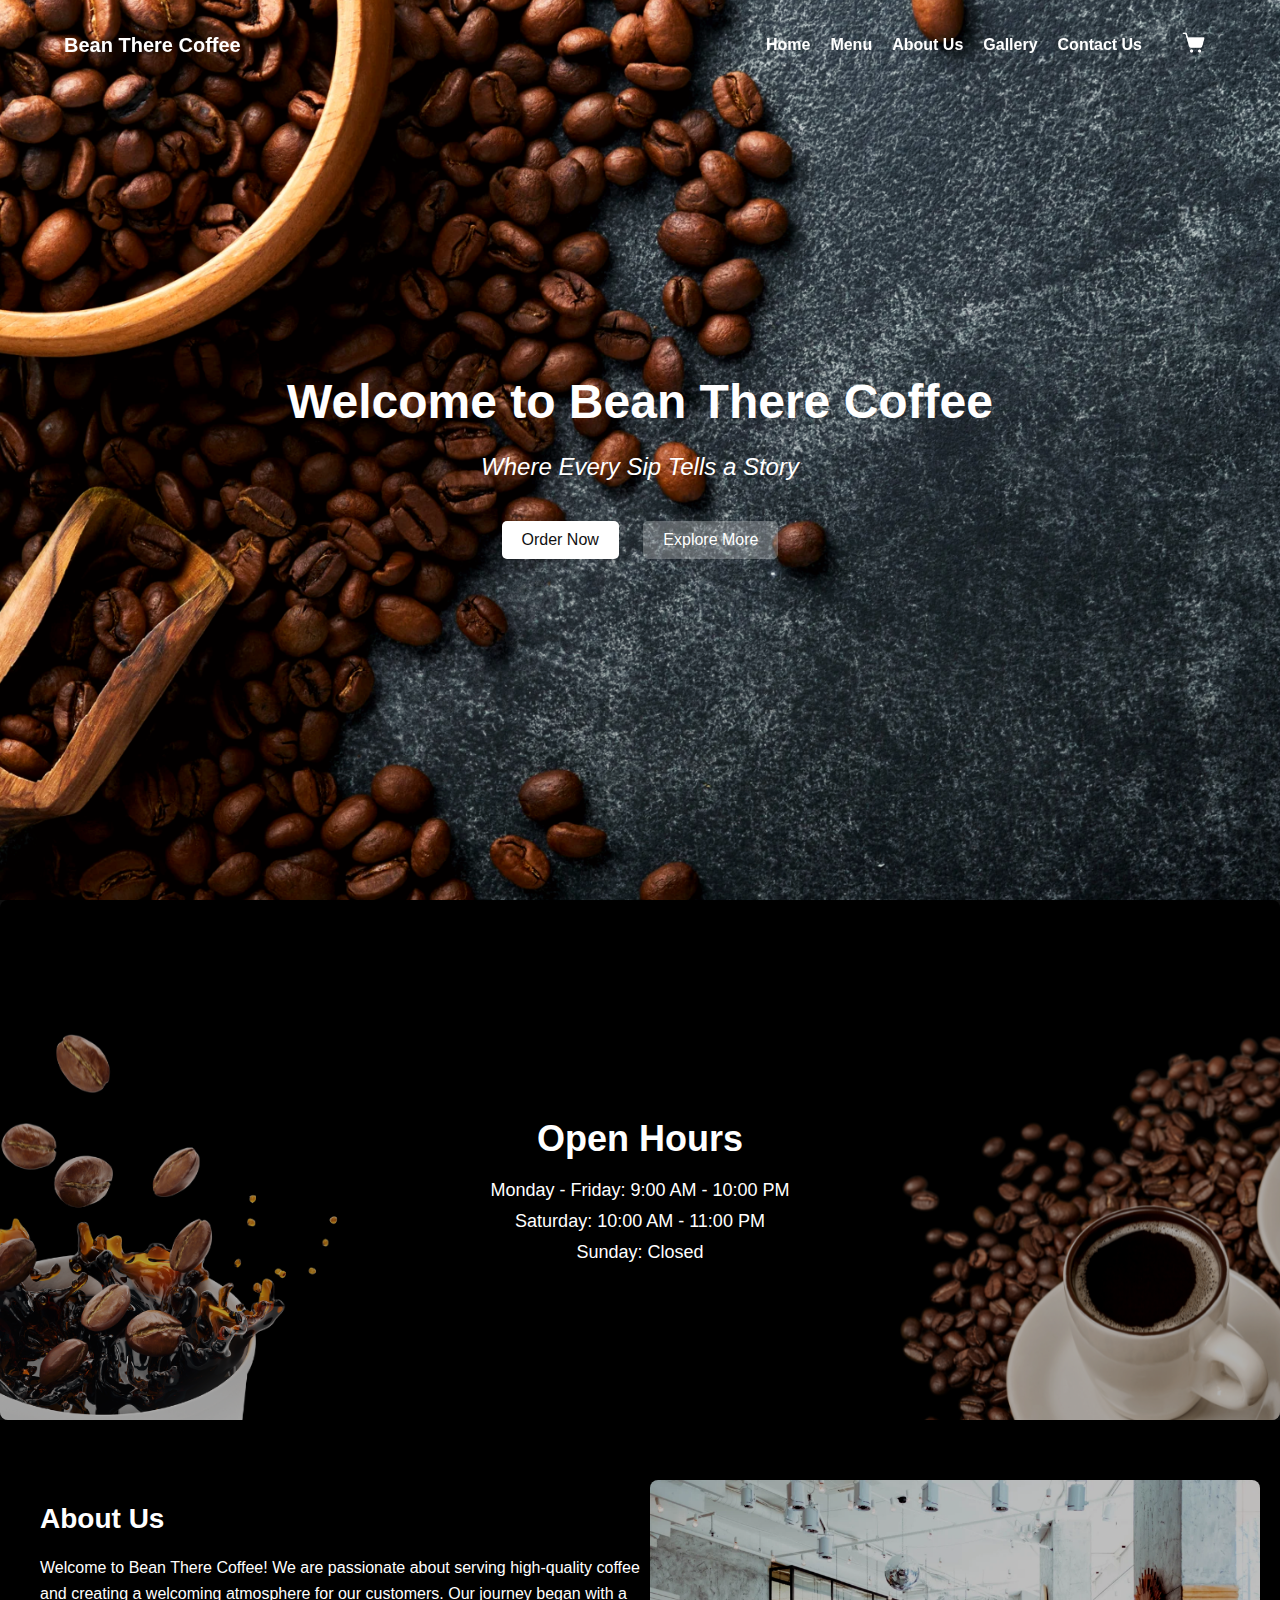
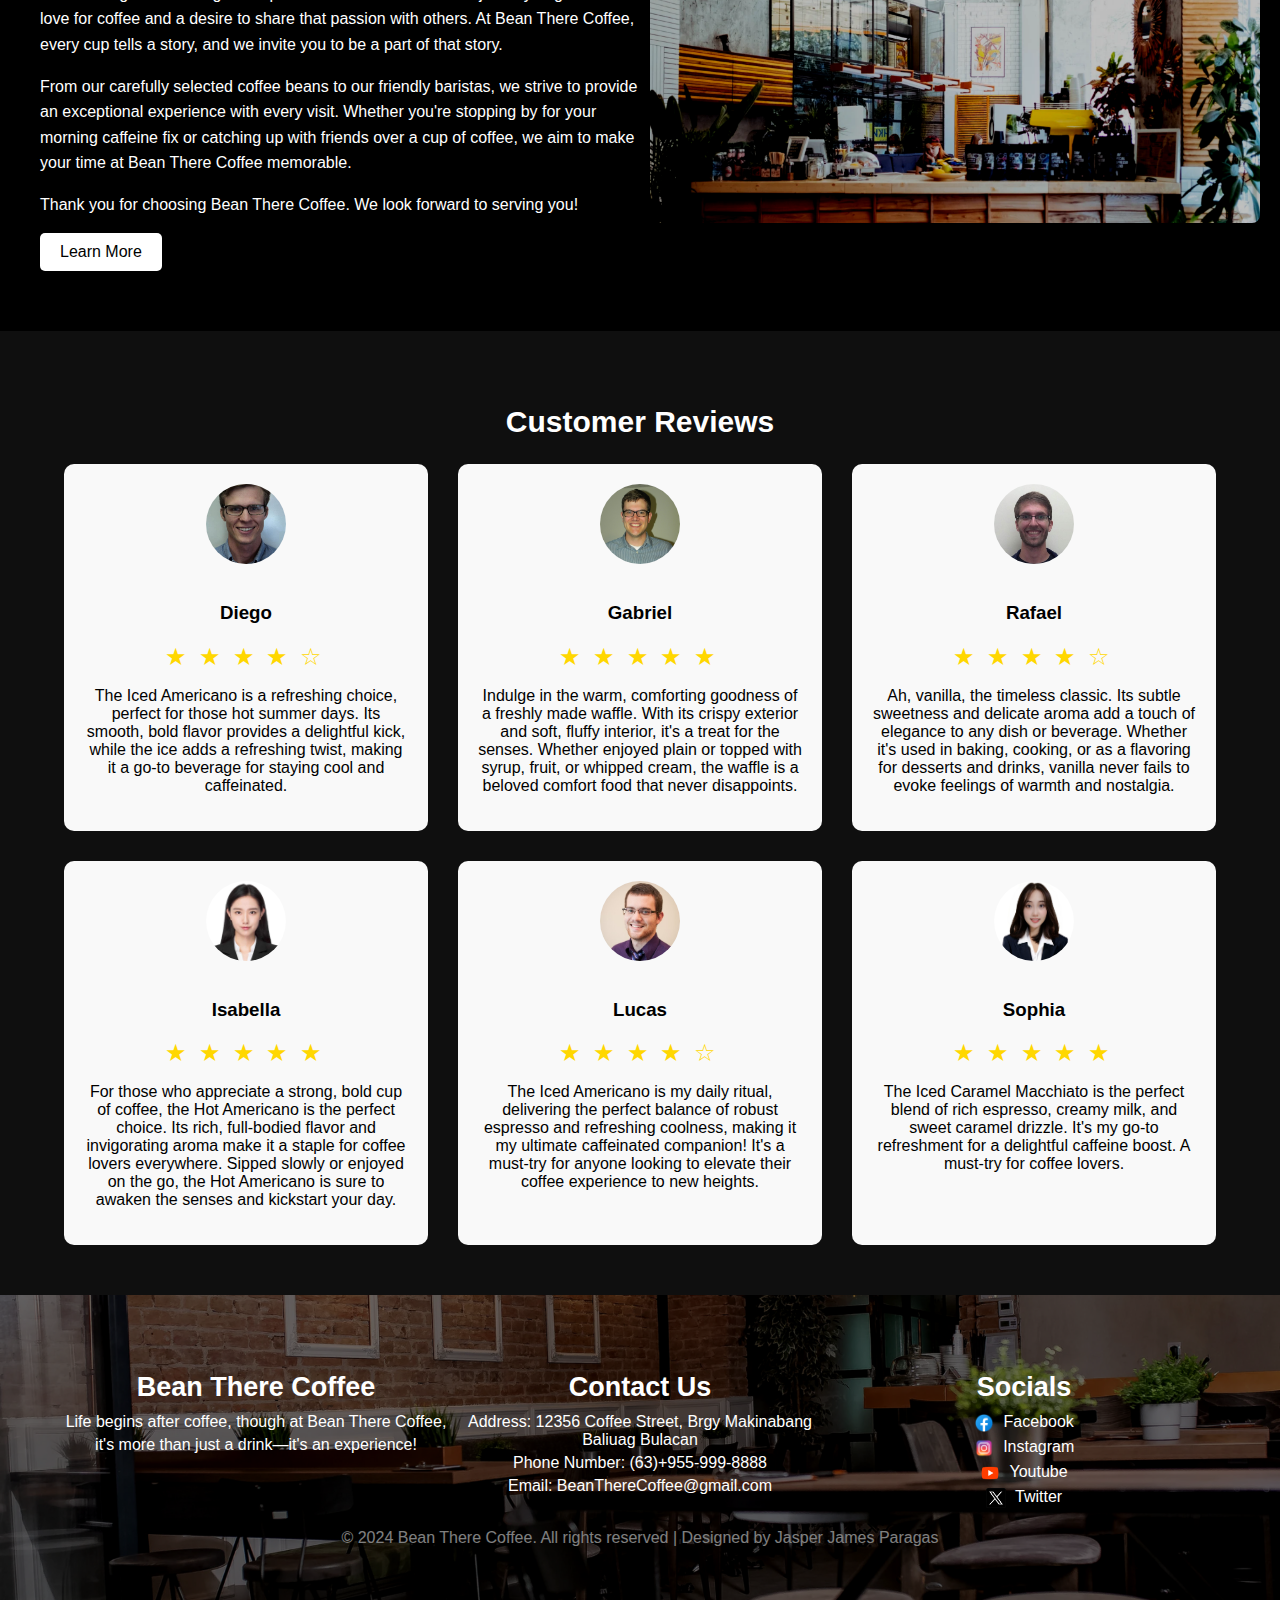
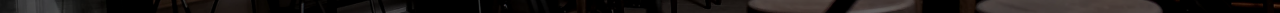
<file: index.html>
<!DOCTYPE html>
<html lang="en">
<head>
    <meta charset="UTF-8">
    <meta name="viewport" content="width=device-width, initial-scale=1.0">
    <title>Bean There Coffee</title>
    <link rel="stylesheet" href="styles.css">
    <link rel="stylesheet" href="stylez.css">

</head>
<body>
  <header class="navbar">
    <div class="navbar-inner">
        <a href="index.html" class="logo">Bean There Coffee</a>
        <div class="hamburger-menu">
            <div class="bar"></div>
            <div class="bar"></div>
            <div class="bar"></div>
        </div>
        <nav class="navigation-menu">
            <ul>
                <li><a href="index.html">Home</a></li>
                <li><a href="menu.html">Menu</a></li>
                <li><a href="aboutus.html">About Us</a></li>
                <li><a href="gallery.html">Gallery</a></li>
                <li><a href="contact.html">Contact Us</a></li>                
                <li><a href="#" class="cart-icon">
                    <img src="cart.png" alt="Cart">
                </a></li>
            </ul>
        </nav>
    </div>
</header>

    <div class="container">
        <section class="banner">
            <div class="banner-content">
                <h1>Welcome to Bean There Coffee</h1>
                <p class="subtitle">Where Every Sip Tells a Story</p>
                <div class="banner-buttons">
                    <a href="menu.html" class="btn">Order Now</a>
                    <a href="aboutus.html" class="btn">Explore More</a>
                </div>
            </div>
        </section>
        <div class="background-layer"></div>
        <div id="cartModal" class="modal">
          <div class="modal-content">
              <span class="close">&times;</span>
              <h2>Your Cart</h2>
              <div class="cart-items">
                  <!-- Sample Cart Items -->
                  <div class="cart-item">
                      <img src="waffle.jpg" alt="Food Item 1">
                      <div class="item-info">
                          <p class="item-name">Waffle</p>
                          <p class="item-quantity">Quantity: 1</p>
                          <p class="item-price">₱75.00</p>
                      </div>
                  </div>
  
                  <div class="cart-item">
                      <img src="Strawberry Waffle.jpg" alt="Food Item 1">
                      <div class="item-info">
                          <p class="item-name">Strawberry Waffle</p>
                          <p class="item-quantity">Quantity: 1</p>
                          <p class="item-price">₱89.00</p>
                      </div>
                  </div>
  
                  <div class="cart-item">
                      <img src="images/menu/matcha.jpg" alt="Food Item 1">
                      <div class="item-info">
                          <p class="item-name">Iced Matcha</p>
                          <p class="item-quantity">Quantity: 1</p>
                          <p class="item-price">₱199.00</p>
                      </div>
                  </div>
               
                  
              </div>
              <div class="cart-total">
                  <p>Total: ₱363.00</p>
                  <button class="btn checkout-btn">Checkout</button>
              </div>
          </div>
      </div>

        <div class="open-hours">
          <div class="open-hours-banner">
              <div class="overlay"></div>
              <div class="content">
                  <h2>Open Hours</h2>
                  <p>Monday - Friday: 9:00 AM - 10:00 PM</p>
                  <p>Saturday: 10:00 AM - 11:00 PM</p>
                  <p>Sunday: Closed</p>
              </div>
          </div>
      </div>

      <section class="about-us">
        <div class="about-us-content">
            <div class="about-us-image">
                <img src="about us.png" alt="About Us Image">
            </div>
            <div class="about-us-text">
                <h2>About Us</h2>
                <p>Welcome to Bean There Coffee! We are passionate about serving high-quality coffee and creating a welcoming atmosphere for our customers. Our journey began with a love for coffee and a desire to share that passion with others. At Bean There Coffee, every cup tells a story, and we invite you to be a part of that story.</p>
                <p>From our carefully selected coffee beans to our friendly baristas, we strive to provide an exceptional experience with every visit. Whether you're stopping by for your morning caffeine fix or catching up with friends over a cup of coffee, we aim to make your time at Bean There Coffee memorable.</p>
                <p>Thank you for choosing Bean There Coffee. We look forward to serving you!</p>
                <a href="aboutus.html" class="btn">Learn More</a> <!-- Button to navigate to the menu page -->
            </div>
        </div>
    </section>
    

      

        <section class="reviews">
          <h2>Customer Reviews</h2>
          <div class="review-grid">
            <!-- Sample Review 1 -->
            <div class="review">
              <img src="images/1-pep.jpg" alt="Customer 1">
              <div class="review-content">
                <h3>Diego</h3>
                <div class="rating">
                  <span class="star">&#9733;</span>
                  <span class="star">&#9733;</span>
                  <span class="star">&#9733;</span>
                  <span class="star">&#9733;</span>
                  <span class="star">&#9734;</span>
                </div>
                <p>The Iced Americano is a refreshing choice, perfect for those hot summer days. Its smooth, bold flavor provides a delightful kick,
                   while the ice adds a refreshing twist, making it a go-to beverage for staying cool and caffeinated.</p>
              </div>
            </div>
            <!-- Sample Review 2 -->
            <div class="review">
              <img src="images/3-pep.jpg" alt="Customer 2">
              <div class="review-content">
                <h3>Gabriel</h3>
                <div class="rating">
                  <span class="star">&#9733;</span>
                  <span class="star">&#9733;</span>
                  <span class="star">&#9733;</span>
                  <span class="star">&#9733;</span>
                  <span class="star">&#9733;</span>
                </div>
                <p>Indulge in the warm, comforting goodness of a freshly made waffle. With its crispy exterior and soft, fluffy interior,
                   it's a treat for the senses. Whether enjoyed plain or topped with syrup, fruit, or whipped cream, the waffle is a beloved comfort food that never disappoints.</p>
                   </div>
            </div>
            <!-- Sample Review 3 -->
            <div class="review">
              <img src="images/2-pep.jpg" alt="Customer 3">
              <div class="review-content">
                <h3>Rafael</h3>
                <div class="rating">
                  <span class="star">&#9733;</span>
                  <span class="star">&#9733;</span>
                  <span class="star">&#9733;</span>
                  <span class="star">&#9733;</span>
                  <span class="star">&#9734;</span>
                </div>
                <p>Ah, vanilla, the timeless classic. Its subtle sweetness and delicate aroma add a touch of elegance to any dish or beverage.
                   Whether it's used in baking, cooking, or as a flavoring for desserts and drinks, vanilla never fails to evoke feelings of warmth and nostalgia.</p>
              </div>
            </div>
            <!-- Sample Review 4 -->
            <div class="review">
              <img src="images/5-pep.jpg" alt="Customer 4">
              <div class="review-content">
                <h3>Isabella</h3>
                <div class="rating">
                  <span class="star">&#9733;</span>
                  <span class="star">&#9733;</span>
                  <span class="star">&#9733;</span>
                  <span class="star">&#9733;</span>
                  <span class="star">&#9733;</span>
                </div>
                <p>For those who appreciate a strong, bold cup of coffee, the Hot Americano is the perfect choice. Its rich, full-bodied flavor
                   and invigorating aroma make it a staple for coffee lovers everywhere.
                   Sipped slowly or enjoyed on the go, the Hot Americano is sure to awaken the senses and kickstart your day.</p>
              </div>
            </div>
            <!-- Sample Review 5 -->
            <div class="review">
              <img src="images/4-pep.jpg" alt="Customer 5">
              <div class="review-content">
                <h3>Lucas</h3>
                <div class="rating">
                  <span class="star">&#9733;</span>
                  <span class="star">&#9733;</span>
                  <span class="star">&#9733;</span>
                  <span class="star">&#9733;</span>
                  <span class="star">&#9734;</span>
                </div>
                <p>The Iced Americano is my daily ritual, delivering the perfect balance of robust espresso and refreshing coolness, making it my ultimate caffeinated companion!
                  It's a must-try for anyone looking to elevate their coffee experience to new heights.</p>
              </div>
            </div>
            <!-- Sample Review 6 -->
            <div class="review">
              <img src="images/6-pep.jpg" alt="Customer 6">
              <div class="review-content">
                <h3>Sophia</h3>
                <div class="rating">
                  <span class="star">&#9733;</span>
                  <span class="star">&#9733;</span>
                  <span class="star">&#9733;</span>
                  <span class="star">&#9733;</span>
                  <span class="star">&#9733;</span>
                </div>
                <p>The Iced Caramel Macchiato is the perfect blend of rich espresso, creamy milk, and sweet caramel drizzle.
                   It's my go-to refreshment for a delightful caffeine boost. A must-try for coffee lovers.</p>
              </div>
            </div>
          </div>
        </section>

        <footer>
          <div class="footer-content">
              <div class="company-info">
                  <h3 style="font-size: 27px;">Bean There Coffee</h3>
                  <p>Life begins after coffee, though at Bean There Coffee,</p>
                  <p>it's more than just a drink—it's an experience!</p>
              </div>
              <div class="contact-info">
                  <h3 style="font-size: 27px;">Contact Us</h3>
                  <p>Address: 12356 Coffee Street, Brgy Makinabang Baliuag Bulacan</p>
                  <p>Phone Number: (63)+955-999-8888</p>
                  <p>Email: BeanThereCoffee@gmail.com</p>
              </div>
              <div class="socials">
                  <h3 style="font-size: 27px;">Socials</h3>
                  <p>
                      <a href="https://www.facebook.com">
                          <img src="images/fb-logo.png">
                          Facebook
                      </a>
                  </p>
                  <p>
                      <a href="https://www.instagram.com">
                          <img src="images/Ig-logo.png">
                          Instagram
                      </a>
                  </p>
                  <p>
                      <a href="https://www.youtube.com">
                          <img src="images/youtube-logo.png">
                          Youtube
                      </a>
                  </p>
                  <p>
                      <a href="https://twitter.com">
                          <img src="images/twitter-logo.png">
                          Twitter
                      </a>
                  </p>
              </div>
          </div>
          <p>&copy; 2024 Bean There Coffee. All rights reserved | Designed by Jasper James Paragas</p>
      </footer>
      
      
      
   
    </div>
    <script src="script.js"></script>
</body>
</html>
</file>
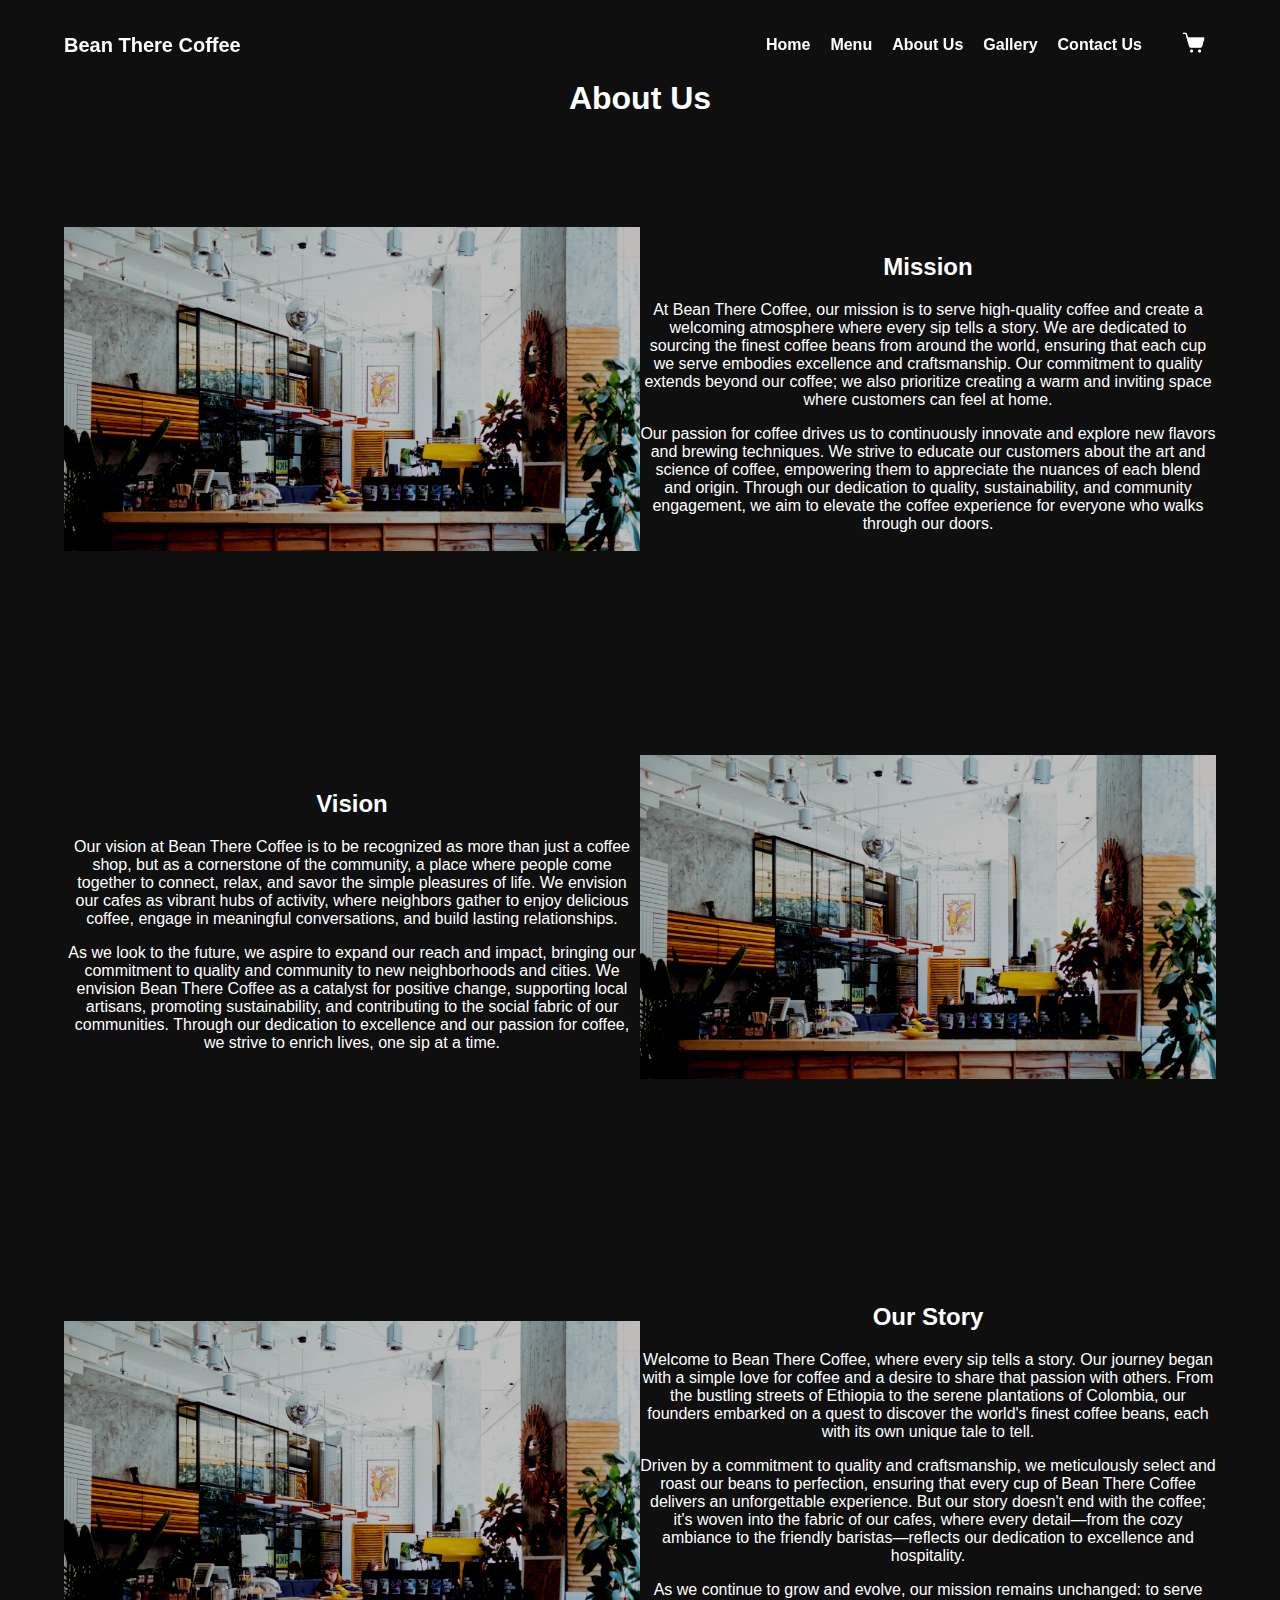
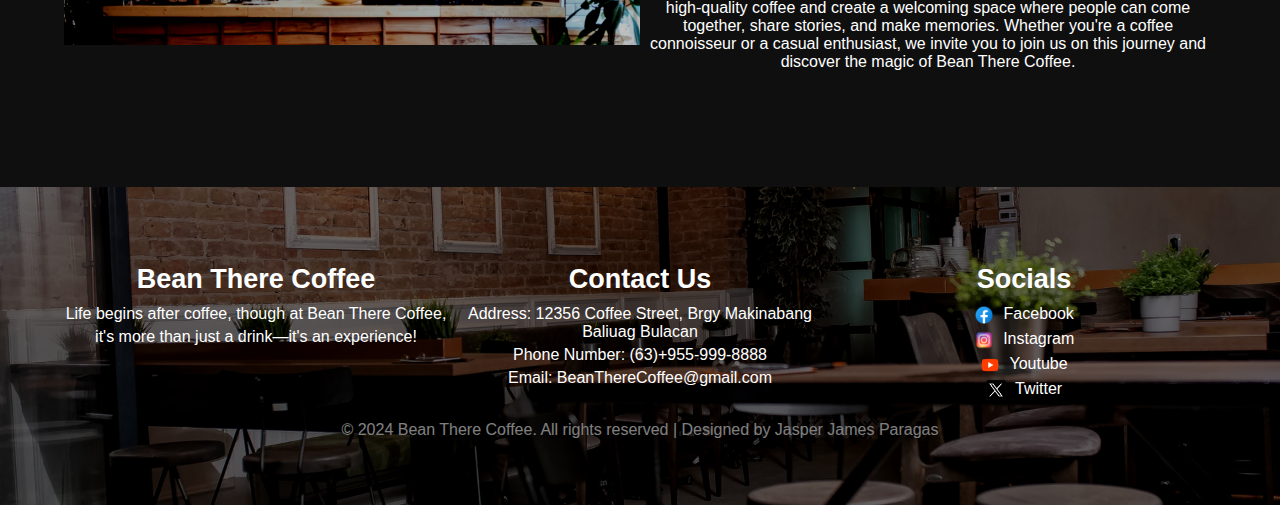
<file: aboutus.html>
<!DOCTYPE html>
<html lang="en">
<head>
    <meta charset="UTF-8">
    <meta name="viewport" content="width=device-width, initial-scale=1.0">
    <title>Bean There Coffee - About Us</title>
    <link rel="stylesheet" href="styles.css">
   
</head>
<body>

<header class="navbar">
    <div class="navbar-inner">
        <a href="index.html" class="logo">Bean There Coffee</a>
        <div class="hamburger-menu">
            <div class="bar"></div>
            <div class="bar"></div>
            <div class="bar"></div>
        </div>
        <nav class="navigation-menu">
            <ul>
                <li><a href="index.html">Home</a></li>
                <li><a href="menu.html">Menu</a></li>
                <li><a href="aboutus.html">About Us</a></li>
                <li><a href="gallery.html">Gallery</a></li>
                <li><a href="contact.html">Contact Us</a></li>
                <li><a href="#" class="cart-icon">
                    <img src="cart.png" alt="Cart">
                </a></li>
            </ul>
        </nav>
    </div>
</header>

<div id="cartModal" class="modal">
    <div class="modal-content">
        <span class="close">&times;</span>
        <h2>Your Cart</h2>
        <div class="cart-items">
            <!-- Sample Cart Items -->
            <div class="cart-item">
                <img src="waffle.jpg" alt="Food Item 1">
                <div class="item-info">
                    <p class="item-name">Waffle</p>
                    <p class="item-quantity">Quantity: 1</p>
                    <p class="item-price">₱75.00</p>
                </div>
            </div>

            <div class="cart-item">
                <img src="Strawberry Waffle.jpg" alt="Food Item 1">
                <div class="item-info">
                    <p class="item-name">Strawberry Waffle</p>
                    <p class="item-quantity">Quantity: 1</p>
                    <p class="item-price">₱89.00</p>
                </div>
            </div>

            <div class="cart-item">
                <img src="images/menu/matcha.jpg" alt="Food Item 1">
                <div class="item-info">
                    <p class="item-name">Iced Matcha</p>
                    <p class="item-quantity">Quantity: 1</p>
                    <p class="item-price">₱199.00</p>
                </div>
            </div>
         
            
        </div>
        <div class="cart-total">
            <p>Total: ₱363.00</p>
            <button class="btn checkout-btn">Checkout</button>
        </div>
    </div>
</div>

<div class="page-title">
    <h3>About Us</h3>
<section id="section1">
    <div class="section-content">
        <div class="section-image">
            <img src="about us.png" alt="Image 1">
        </div>
        <div class="section-text">
            <h2>Mission</h2>
             <p>At Bean There Coffee, our mission is to serve high-quality coffee and create a welcoming atmosphere where every sip tells a story. We are dedicated to sourcing the finest coffee beans from around the world, ensuring that each cup we serve embodies excellence and craftsmanship. Our commitment to quality extends beyond our coffee; we also prioritize creating a warm and inviting space where customers can feel at home.</p>
              <p>Our passion for coffee drives us to continuously innovate and explore new flavors and brewing techniques. We strive to educate our customers about the art and science of coffee, empowering them to appreciate the nuances of each blend and origin. Through our dedication to quality, sustainability, and community engagement, we aim to elevate the coffee experience for everyone who walks through our doors.</p>


               </div>
    </div>
</section>

<section id="section2">
    <div class="section-content">
        <div class="section-text">
            <h2>Vision</h2>
            <p>Our vision at Bean There Coffee is to be recognized as more than just a coffee shop, but as a cornerstone of the community, a place where people come together to connect, relax, and savor the simple pleasures of life. We envision our cafes as vibrant hubs of activity, where neighbors gather to enjoy delicious coffee, engage in meaningful conversations, and build lasting relationships.</p>
<p>As we look to the future, we aspire to expand our reach and impact, bringing our commitment to quality and community to new neighborhoods and cities. We envision Bean There Coffee as a catalyst for positive change, supporting local artisans, promoting sustainability, and contributing to the social fabric of our communities. Through our dedication to excellence and our passion for coffee, we strive to enrich lives, one sip at a time.</p>
            </div>
        <div class="section-image">
            <img src="about us.png" alt="Image 2">
        </div>
    </div>
</section>

<section id="section1">
    <div class="section-content">
        <div class="section-image">
            <img src="about us.png" alt="Image 1">
        </div>
        <div class="section-text">
            <h2>Our Story</h2>
            <p>Welcome to Bean There Coffee, where every sip tells a story. Our journey began with a simple love for coffee and a desire to share that passion with others. From the bustling streets of Ethiopia to the serene plantations of Colombia, our founders embarked on a quest to discover the world's finest coffee beans, each with its own unique tale to tell.</p>
<p>Driven by a commitment to quality and craftsmanship, we meticulously select and roast our beans to perfection, ensuring that every cup of Bean There Coffee delivers an unforgettable experience. But our story doesn't end with the coffee; it's woven into the fabric of our cafes, where every detail—from the cozy ambiance to the friendly baristas—reflects our dedication to excellence and hospitality.</p>
<p>As we continue to grow and evolve, our mission remains unchanged: to serve high-quality coffee and create a welcoming space where people can come together, share stories, and make memories. Whether you're a coffee connoisseur or a casual enthusiast, we invite you to join us on this journey and discover the magic of Bean There Coffee.</p>
               </div>
    </div>
</section>

<footer>
    <div class="footer-content">
        <div class="company-info">
            <h3 style="font-size: 27px;">Bean There Coffee</h3>
            <p>Life begins after coffee, though at Bean There Coffee,</p>
            <p>it's more than just a drink—it's an experience!</p>
        </div>
        <div class="contact-info">
            <h3 style="font-size: 27px;">Contact Us</h3>
            <p>Address: 12356 Coffee Street, Brgy Makinabang Baliuag Bulacan</p>
            <p>Phone Number: (63)+955-999-8888</p>
            <p>Email: BeanThereCoffee@gmail.com</p>
        </div>
        <div class="socials">
            <h3 style="font-size: 27px;">Socials</h3>
            <p>
                <a href="https://www.facebook.com">
                    <img src="images/fb-logo.png">
                    Facebook
                </a>
            </p>
            <p>
                <a href="https://www.instagram.com">
                    <img src="images/Ig-logo.png">
                    Instagram
                </a>
            </p>
            <p>
                <a href="https://www.youtube.com">
                    <img src="images/youtube-logo.png">
                    Youtube
                </a>
            </p>
            <p>
                <a href="https://twitter.com">
                    <img src="images/twitter-logo.png">
                    Twitter
                </a>
            </p>
        </div>
    </div>
    <p>&copy; 2024 Bean There Coffee. All rights reserved | Designed by Jasper James Paragas</p>
</footer>


<script src="script.js"></script>

</body>
</html>
</file>
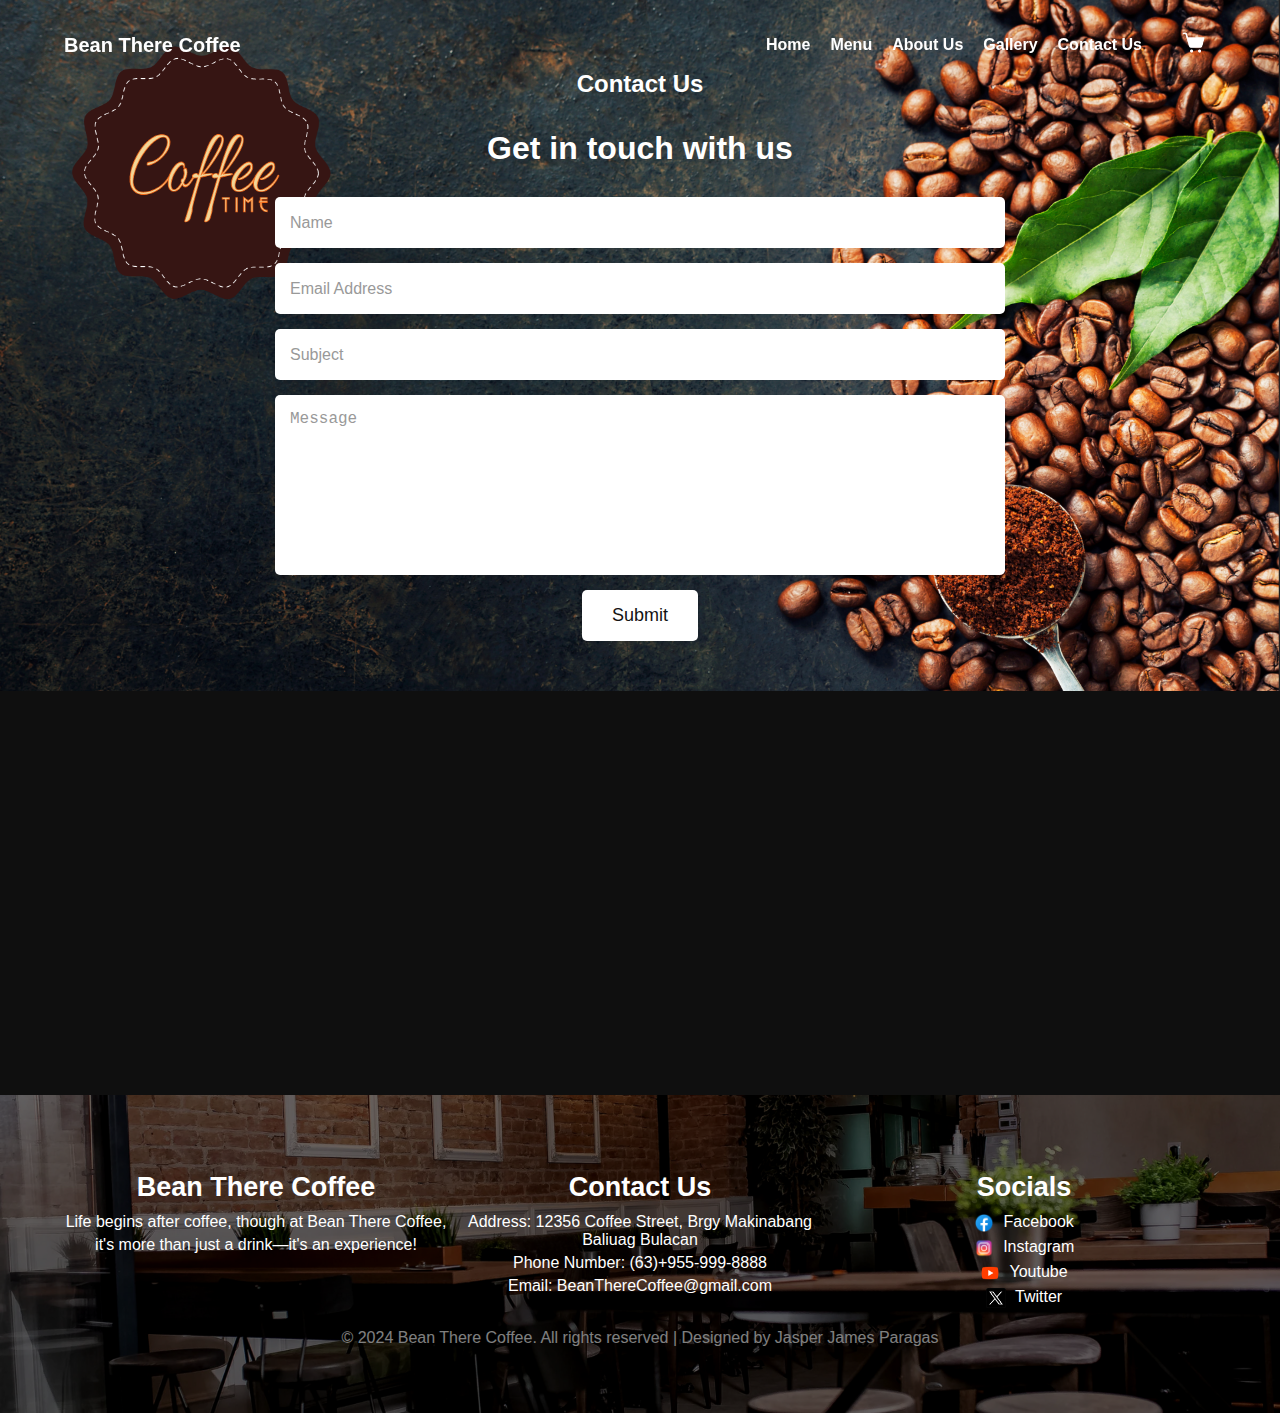
<file: contact.html>
<!DOCTYPE html>
<html lang="en">
<head>
    <meta charset="UTF-8">
    <meta name="viewport" content="width=device-width, initial-scale=1.0">
    <title>Contact Us - Bean There Coffee</title>
    <link rel="stylesheet" href="styles.css">

</head>
<body>

    <header class="navbar">
        <div class="navbar-inner">
            <a href="index.html" class="logo">Bean There Coffee</a>
            <div class="hamburger-menu">
                <div class="bar"></div>
                <div class="bar"></div>
                <div class="bar"></div>
            </div>
            <nav class="navigation-menu">
                <ul>
                    <li><a href="index.html">Home</a></li>
                    <li><a href="menu.html">Menu</a></li>
                    <li><a href="aboutus.html">About Us</a></li>
                    <li><a href="gallery.html">Gallery</a></li>
                    <li><a href="contact.html">Contact Us</a></li>                
                    <li><a href="#" class="cart-icon">
                        <img src="cart.png" alt="Cart">
                    </a></li>
                </ul>
            </nav>
        </div>
    </header>

    <div class="background-layer"></div>

    <div id="cartModal" class="modal">
        <div class="modal-content">
            <span class="close">&times;</span>
            <h2>Your Cart</h2>
            <div class="cart-items">
                <!-- Sample Cart Items -->
                <div class="cart-item">
                    <img src="waffle.jpg" alt="Food Item 1">
                    <div class="item-info">
                        <p class="item-name">Waffle</p>
                        <p class="item-quantity">Quantity: 1</p>
                        <p class="item-price">₱75.00</p>
                    </div>
                </div>

                <div class="cart-item">
                    <img src="Strawberry Waffle.jpg" alt="Food Item 1">
                    <div class="item-info">
                        <p class="item-name">Strawberry Waffle</p>
                        <p class="item-quantity">Quantity: 1</p>
                        <p class="item-price">₱89.00</p>
                    </div>
                </div>

                <div class="cart-item">
                    <img src="images/menu/matcha.jpg" alt="Food Item 1">
                    <div class="item-info">
                        <p class="item-name">Iced Matcha</p>
                        <p class="item-quantity">Quantity: 1</p>
                        <p class="item-price">₱199.00</p>
                    </div>
                </div>
             
                
            </div>
            <div class="cart-total">
                <p>Total: ₱363.00</p>
                <button class="btn checkout-btn">Checkout</button>
            </div>
        </div>
    </div>

    <section class="contact-us">
        <div class="container">
            <h2>Contact Us</h2>
            <h3>Get in touch with us</h3>
            <form>
                <input type="text" name="name" placeholder="Name" required>
                <input type="email" name="email" placeholder="Email Address" required>
                <input type="text" name="subject" placeholder="Subject" required>
                <textarea name="message" placeholder="Message" required></textarea>
                <button type="submit">Submit</button>
            </form>
        </div>
    </section>
    

    <div class="contact-map-container">
        <div class="google-map">
          <iframe src="https://www.google.com/maps/embed?pb=!1m18!1m12!1m3!1d15421.354560296597!2d120.8808303!3d14.918215050000002!2m3!1f0!2f0!3f0!3m2!1i1024!2i768!4f13.1!3m3!1m2!1s0x3396552646a3050b%3A0xfa5575d920f147f5!2sMakinabang%2C%20Baliwag%2C%20Bulacan!5e0!3m2!1sen!2sph!4v1717740934317!5m2!1sen!2sph" width="100%" height="400" style="border:0;" allowfullscreen="" loading="lazy" referrerpolicy="no-referrer-when-downgrade"></iframe>
        </div>
      </div>
      
    </div>
      <footer>
        <div class="footer-content">
            <div class="company-info">
                <h3 style="font-size: 27px;">Bean There Coffee</h3>
                <p>Life begins after coffee, though at Bean There Coffee,</p>
                <p>it's more than just a drink—it's an experience!</p>
            </div>
            <div class="contact-info">
                <h3 style="font-size: 27px;">Contact Us</h3>
                <p>Address: 12356 Coffee Street, Brgy Makinabang Baliuag Bulacan</p>
                <p>Phone Number: (63)+955-999-8888</p>
                <p>Email: BeanThereCoffee@gmail.com</p>
            </div>
            <div class="socials">
                <h3 style="font-size: 27px;">Socials</h3>
                <p>
                    <a href="https://www.facebook.com">
                        <img src="images/fb-logo.png">
                        Facebook
                    </a>
                </p>
                <p>
                    <a href="https://www.instagram.com">
                        <img src="images/Ig-logo.png">
                        Instagram
                    </a>
                </p>
                <p>
                    <a href="https://www.youtube.com">
                        <img src="images/youtube-logo.png">
                        Youtube
                    </a>
                </p>
                <p>
                    <a href="https://twitter.com">
                        <img src="images/twitter-logo.png">
                        Twitter
                    </a>
                </p>
            </div>
        </div>
        <p>&copy; 2024 Bean There Coffee. All rights reserved | Designed by Jasper James Paragas</p>
    </footer>
    

    <script src="script.js"></script>

</body>
</html>
</file>
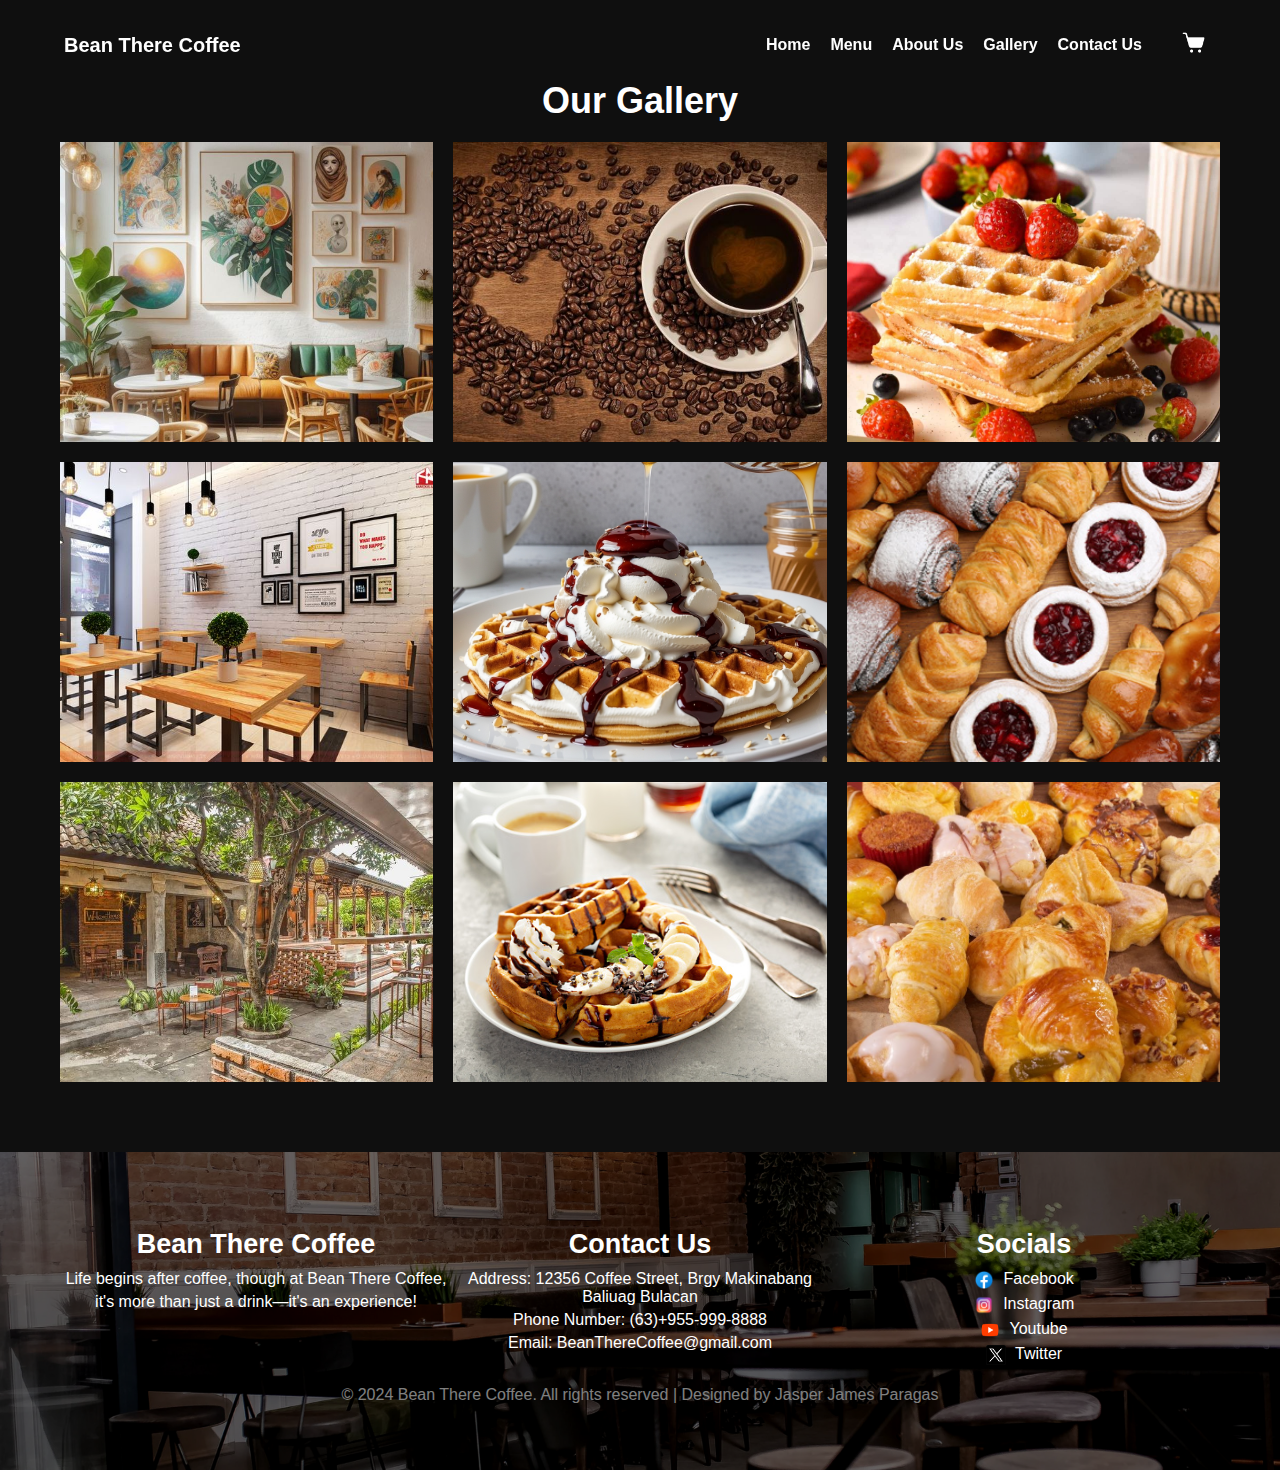
<file: gallery.html>
<!DOCTYPE html>
<html lang="en">
<head>
    <meta charset="UTF-8">
    <meta name="viewport" content="width=device-width, initial-scale=1.0">
    <title>Gallery - Bean There Coffee</title>
    <link rel="stylesheet" href="styles.css">

</head>
<body>

    <header class="navbar">
        <div class="navbar-inner">
            <a href="index.html" class="logo">Bean There Coffee</a>
            <div class="hamburger-menu">
                <div class="bar"></div>
                <div class="bar"></div>
                <div class="bar"></div>
            </div>
            <nav class="navigation-menu">
                <ul>
                    <li><a href="index.html">Home</a></li>
                    <li><a href="menu.html">Menu</a></li>
                    <li><a href="aboutus.html">About Us</a></li>
                    <li><a href="gallery.html">Gallery</a></li>
                    <li><a href="contact.html">Contact Us</a></li>                
                    <li><a href="#" class="cart-icon">
                        <img src="cart.png" alt="Cart">
                    </a></li>
                </ul>
            </nav>
        </div>
    </header>

    <div id="cartModal" class="modal">
        <div class="modal-content">
            <span class="close">&times;</span>
            <h2>Your Cart</h2>
            <div class="cart-items">
                <!-- Sample Cart Items -->
                <div class="cart-item">
                    <img src="waffle.jpg" alt="Food Item 1">
                    <div class="item-info">
                        <p class="item-name">Waffle</p>
                        <p class="item-quantity">Quantity: 1</p>
                        <p class="item-price">₱75.00</p>
                    </div>
                </div>

                <div class="cart-item">
                    <img src="Strawberry Waffle.jpg" alt="Food Item 1">
                    <div class="item-info">
                        <p class="item-name">Strawberry Waffle</p>
                        <p class="item-quantity">Quantity: 1</p>
                        <p class="item-price">₱89.00</p>
                    </div>
                </div>

                <div class="cart-item">
                    <img src="images/menu/matcha.jpg" alt="Food Item 1">
                    <div class="item-info">
                        <p class="item-name">Iced Matcha</p>
                        <p class="item-quantity">Quantity: 1</p>
                        <p class="item-price">₱199.00</p>
                    </div>
                </div>
             
                
            </div>
            <div class="cart-total">
                <p>Total: ₱363.00</p>
                <button class="btn checkout-btn">Checkout</button>
            </div>
        </div>
    </div>

    <section class="gallery">
        <h2 class="gallery-title">Our Gallery</h2>
        <div class="gallery-row">
            <div class="gallery-column">
                <div class="gallery-item" style="background-image: url('images/gallery/gallery1.jpg');"></div>
                <div class="gallery-item" style="background-image: url('images/gallery/gallery2.jpg');"></div>
                <div class="gallery-item" style="background-image: url('images/gallery/gallery3.jpg');"></div>
            </div>
            <div class="gallery-column">
                <div class="gallery-item" style="background-image: url('images/gallery/gallery4.jpg');"></div>
                <div class="gallery-item" style="background-image: url('images/gallery/gallery5.jpg');"></div>
                <div class="gallery-item" style="background-image: url('images/gallery/gallery6.jpg');"></div>
            </div>
            <div class="gallery-column">
                <div class="gallery-item" style="background-image: url('images/gallery/gallery7.jpg');"></div>
                <div class="gallery-item" style="background-image: url('images/gallery/gallery8.jpg');"></div>
                <div class="gallery-item" style="background-image: url('images/gallery/gallery9.jpg');"></div>
            </div>
        </div>
    </section>

    <footer>
        <div class="footer-content">
            <div class="company-info">
                <h3 style="font-size: 27px;">Bean There Coffee</h3>
                <p>Life begins after coffee, though at Bean There Coffee,</p>
                <p>it's more than just a drink—it's an experience!</p>
            </div>
            <div class="contact-info">
                <h3 style="font-size: 27px;">Contact Us</h3>
                <p>Address: 12356 Coffee Street, Brgy Makinabang Baliuag Bulacan</p>
                <p>Phone Number: (63)+955-999-8888</p>
                <p>Email: BeanThereCoffee@gmail.com</p>
            </div>
            <div class="socials">
                <h3 style="font-size: 27px;">Socials</h3>
                <p>
                    <a href="https://www.facebook.com">
                        <img src="images/fb-logo.png">
                        Facebook
                    </a>
                </p>
                <p>
                    <a href="https://www.instagram.com">
                        <img src="images/Ig-logo.png">
                        Instagram
                    </a>
                </p>
                <p>
                    <a href="https://www.youtube.com">
                        <img src="images/youtube-logo.png">
                        Youtube
                    </a>
                </p>
                <p>
                    <a href="https://twitter.com">
                        <img src="images/twitter-logo.png">
                        Twitter
                    </a>
                </p>
            </div>
        </div>
        <p>&copy; 2024 Bean There Coffee. All rights reserved | Designed by Jasper James Paragas</p>
    </footer>
    

    <script src="script.js"></script>

</body>
</html>
</file>
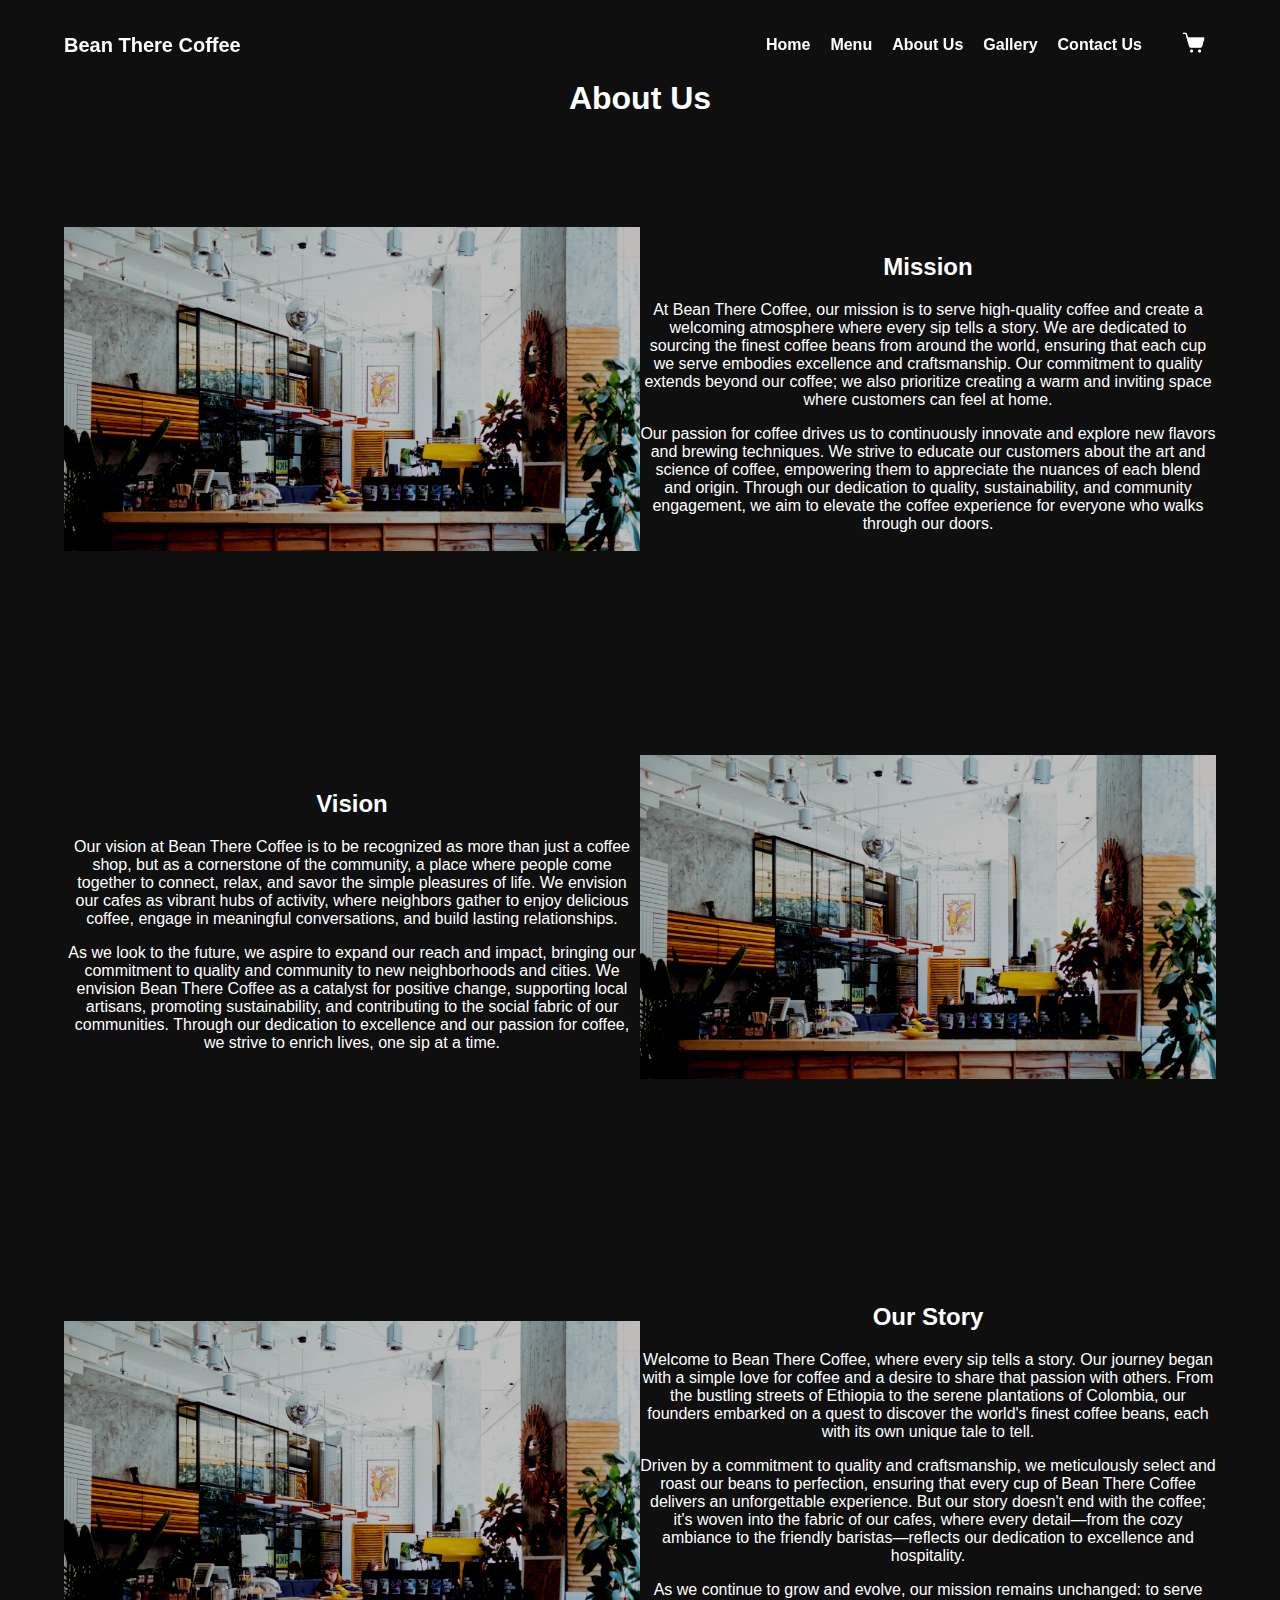
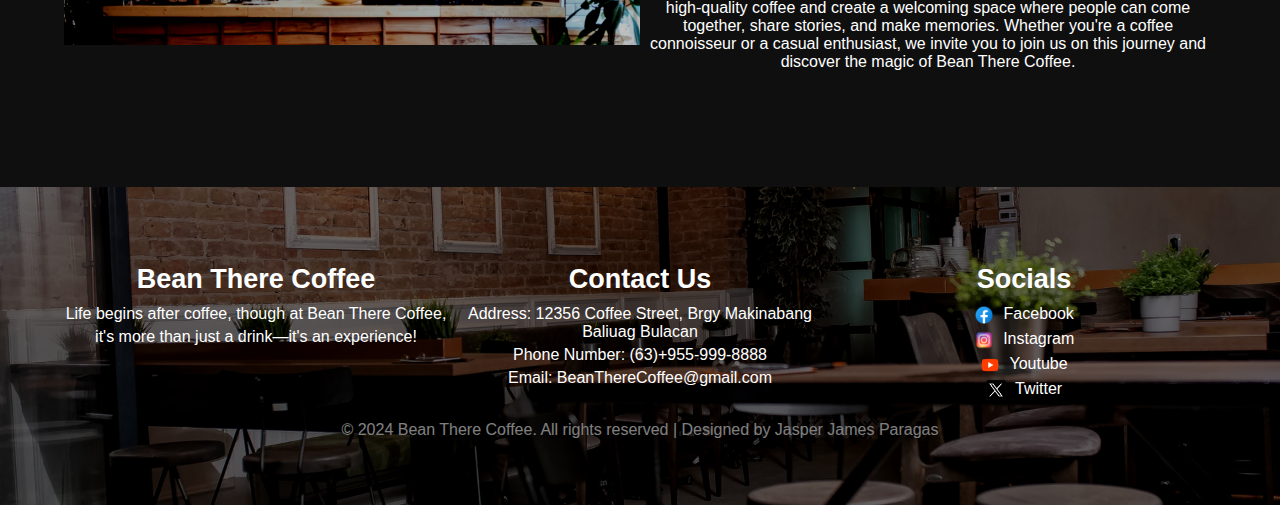
<file: Bean-There-Coffee/aboutus.html>
<!DOCTYPE html>
<html lang="en">
<head>
    <meta charset="UTF-8">
    <meta name="viewport" content="width=device-width, initial-scale=1.0">
    <title>Bean There Coffee - About Us</title>
    <link rel="stylesheet" href="styles.css">
   
</head>
<body>

<header class="navbar">
    <div class="navbar-inner">
        <a href="index.html" class="logo">Bean There Coffee</a>
        <div class="hamburger-menu">
            <div class="bar"></div>
            <div class="bar"></div>
            <div class="bar"></div>
        </div>
        <nav class="navigation-menu">
            <ul>
                <li><a href="index.html">Home</a></li>
                <li><a href="menu.html">Menu</a></li>
                <li><a href="aboutus.html">About Us</a></li>
                <li><a href="gallery.html">Gallery</a></li>
                <li><a href="contact.html">Contact Us</a></li>
                <li><a href="#" class="cart-icon">
                    <img src="cart.png" alt="Cart">
                </a></li>
            </ul>
        </nav>
    </div>
</header>

<div id="cartModal" class="modal">
    <div class="modal-content">
        <span class="close">&times;</span>
        <h2>Your Cart</h2>
        <div class="cart-items">
            <!-- Sample Cart Items -->
            <div class="cart-item">
                <img src="waffle.jpg" alt="Food Item 1">
                <div class="item-info">
                    <p class="item-name">Waffle</p>
                    <p class="item-quantity">Quantity: 1</p>
                    <p class="item-price">₱75.00</p>
                </div>
            </div>

            <div class="cart-item">
                <img src="Strawberry Waffle.jpg" alt="Food Item 1">
                <div class="item-info">
                    <p class="item-name">Strawberry Waffle</p>
                    <p class="item-quantity">Quantity: 1</p>
                    <p class="item-price">₱89.00</p>
                </div>
            </div>

            <div class="cart-item">
                <img src="images/menu/matcha.jpg" alt="Food Item 1">
                <div class="item-info">
                    <p class="item-name">Iced Matcha</p>
                    <p class="item-quantity">Quantity: 1</p>
                    <p class="item-price">₱199.00</p>
                </div>
            </div>
         
            
        </div>
        <div class="cart-total">
            <p>Total: $363.00</p>
            <button class="btn checkout-btn">Checkout</button>
        </div>
    </div>
</div>

<div class="page-title">
    <h3>About Us</h3>
<section id="section1">
    <div class="section-content">
        <div class="section-image">
            <img src="about us.png" alt="Image 1">
        </div>
        <div class="section-text">
            <h2>Mission</h2>
             <p>At Bean There Coffee, our mission is to serve high-quality coffee and create a welcoming atmosphere where every sip tells a story. We are dedicated to sourcing the finest coffee beans from around the world, ensuring that each cup we serve embodies excellence and craftsmanship. Our commitment to quality extends beyond our coffee; we also prioritize creating a warm and inviting space where customers can feel at home.</p>
              <p>Our passion for coffee drives us to continuously innovate and explore new flavors and brewing techniques. We strive to educate our customers about the art and science of coffee, empowering them to appreciate the nuances of each blend and origin. Through our dedication to quality, sustainability, and community engagement, we aim to elevate the coffee experience for everyone who walks through our doors.</p>


               </div>
    </div>
</section>

<section id="section2">
    <div class="section-content">
        <div class="section-text">
            <h2>Vision</h2>
            <p>Our vision at Bean There Coffee is to be recognized as more than just a coffee shop, but as a cornerstone of the community, a place where people come together to connect, relax, and savor the simple pleasures of life. We envision our cafes as vibrant hubs of activity, where neighbors gather to enjoy delicious coffee, engage in meaningful conversations, and build lasting relationships.</p>
<p>As we look to the future, we aspire to expand our reach and impact, bringing our commitment to quality and community to new neighborhoods and cities. We envision Bean There Coffee as a catalyst for positive change, supporting local artisans, promoting sustainability, and contributing to the social fabric of our communities. Through our dedication to excellence and our passion for coffee, we strive to enrich lives, one sip at a time.</p>
            </div>
        <div class="section-image">
            <img src="about us.png" alt="Image 2">
        </div>
    </div>
</section>

<section id="section1">
    <div class="section-content">
        <div class="section-image">
            <img src="about us.png" alt="Image 1">
        </div>
        <div class="section-text">
            <h2>Our Story</h2>
            <p>Welcome to Bean There Coffee, where every sip tells a story. Our journey began with a simple love for coffee and a desire to share that passion with others. From the bustling streets of Ethiopia to the serene plantations of Colombia, our founders embarked on a quest to discover the world's finest coffee beans, each with its own unique tale to tell.</p>
<p>Driven by a commitment to quality and craftsmanship, we meticulously select and roast our beans to perfection, ensuring that every cup of Bean There Coffee delivers an unforgettable experience. But our story doesn't end with the coffee; it's woven into the fabric of our cafes, where every detail—from the cozy ambiance to the friendly baristas—reflects our dedication to excellence and hospitality.</p>
<p>As we continue to grow and evolve, our mission remains unchanged: to serve high-quality coffee and create a welcoming space where people can come together, share stories, and make memories. Whether you're a coffee connoisseur or a casual enthusiast, we invite you to join us on this journey and discover the magic of Bean There Coffee.</p>
               </div>
    </div>
</section>

<footer>
    <div class="footer-content">
        <div class="company-info">
            <h3 style="font-size: 27px;">Bean There Coffee</h3>
            <p>Life begins after coffee, though at Bean There Coffee,</p>
            <p>it's more than just a drink—it's an experience!</p>
        </div>
        <div class="contact-info">
            <h3 style="font-size: 27px;">Contact Us</h3>
            <p>Address: 12356 Coffee Street, Brgy Makinabang Baliuag Bulacan</p>
            <p>Phone Number: (63)+955-999-8888</p>
            <p>Email: BeanThereCoffee@gmail.com</p>
        </div>
        <div class="socials">
            <h3 style="font-size: 27px;">Socials</h3>
            <p>
                <a href="https://www.facebook.com">
                    <img src="images/fb-logo.png">
                    Facebook
                </a>
            </p>
            <p>
                <a href="https://www.instagram.com">
                    <img src="images/Ig-logo.png">
                    Instagram
                </a>
            </p>
            <p>
                <a href="https://www.youtube.com">
                    <img src="images/youtube-logo.png">
                    Youtube
                </a>
            </p>
            <p>
                <a href="https://twitter.com">
                    <img src="images/twitter-logo.png">
                    Twitter
                </a>
            </p>
        </div>
    </div>
    <p>&copy; 2024 Bean There Coffee. All rights reserved | Designed by Jasper James Paragas</p>
</footer>


<script src="script.js"></script>

</body>
</html>
</file>
<file: styles.css>
body {
  font-family: Arial, sans-serif;
  margin: 0;
  padding: 0;
  background-color: rgb(15, 15, 15); /* Rich Brown */
  color: #fff;
}

.container {
  max-width: 1900px;
  margin: 0 auto;
  padding: 0;
}

/* Header styles */
header {
  display: flex;
  justify-content: space-between;
  align-items: center;
  background-color: transparent; 
  width: 100%;
  padding: 10px 5%; 
  position: fixed; 
  top: 10px; 
  left: 0;
  z-index: 1000; 
  transition: background-color 0.3s ease, box-shadow 0.3s ease;
}

.logo {
  color: #fff;
  text-decoration: none;
  font-size: 20px;
  font-weight: bold;
}

.navbar-right {
  display: flex;
  align-items: center;
}

.search-icon,
.cart-icon {
  margin-left: 20px;
}

.search-icon img,
.cart-icon img {
  width: 24px;
  height: 24px;
}

.navigation-menu {
  display: flex;
  justify-content: center;
  align-items: center;
}

.navigation-menu ul {
  list-style: none;
  display: flex;
  justify-content: center;
  align-items: center;
  margin: 0;
  padding: 0;
}

.navigation-menu li {
  margin: 0 10px;
}

.navigation-menu a {
  text-decoration: none;
  color: #fff;
  font-size: 16px;
  font-weight: bold; 
}

.navigation-menu a:hover {
  text-decoration: underline;
}

/* Navbar styles */
.navbar {
  width: 100%;
  padding: 10px 0; 
  background-color: transparent;
  display: flex;
  justify-content: center; 
}

.navbar-inner {
  display: flex;
  justify-content: space-between;
  align-items: center;
  width: 100%;
  height: 50px;
  max-width: 1900px; 
  padding: 0 5%;
}

.navbar.scrolled {
  background-color: rgba(17, 17, 17, 0.8);
  box-shadow: 0 2px 4px rgba(0, 0, 0, 0.1);
  top: 0; 
}

/* Hamburger menu styles */
.hamburger-menu {
  display: none;
  cursor: pointer;
  z-index: 1001; 
  position: absolute;
  top: 19px; 
  right: 5%; 
}

.bar {
  width: 25px;
  height: 3px;
  background-color: #fff;
  margin: 5px 0;
  transition: 0.4s;
}

/* Transparent background layer */
.background-layer {
  display: none;
  position: absolute;
  top: 0;
  left: 0;
  width: 100%;
  height: 100%;
  background-color: rgba(0, 0, 0, 0.5); /* Semi-transparent black */
  z-index: 999; /* Ensure it's below the hamburger menu */
  background-image: url('header.png'); /* Add background image */
  background-size: cover;
  background-position: center;
  opacity: 0.4; /* Lowered opacity for better text visibility */
}

@media screen and (max-width: 768px) {
  .navigation-menu ul {
    display: none;
  }

  .navigation-menu.show ul {
    display: flex;
    flex-direction: column;
    background-color: black;
    position: absolute;
    top: 50px;
    right: 0;
    width: 100%;
    z-index: 1000;
  }

  .hamburger-menu {
    display: block;
  }

  .navbar.scrolled .hamburger-menu .bar {
    background-color: #fff;
  }

  /* Show background layer when menu is open */
  .navigation-menu.show ~ .background-layer {
    display: block;
  }
}

/* Banner styles */
.banner {
  display: flex;
  flex-direction: column;
  justify-content: center;
  align-items: center;
  text-align: center;
  height: 100vh;
  padding: 0 5%;
  background-image: url('header.png'); /* Replace 'your-image-url.jpg' with the path to your image */
  background-size: cover;
  background-position: center;
  color: #fff;
  position: relative;
  overflow: hidden;
}

.banner-content {
  z-index: 1;
}

.banner h1 {
  font-size: 48px;
  margin-bottom: 20px;
  color: #fff;
}

.banner .subtitle {
  font-size: 24px;
  margin-bottom: 40px;
  color: #fff;
}

.subtitle {
  font-style: italic;
}

.banner-buttons .btn {
  padding: 10px 20px;
  margin: 0 10px;
  background-color: #fff;
  color: #111;
  text-decoration: none;
  transition: background-color 0.3s ease;
  border: none; /* Add border none */
  border-radius: 5px; /* Add border radius */
}

.banner-buttons .btn:hover {
  background-color: #eee;
  color: #555;
}

.banner-buttons .btn:nth-child(2) {
  background-color: rgba(255, 255, 255, 0.274);
  color: #fff;
  transition: background-color 0.3s ease, color 0.3s ease; /* Add transition effect */
}

.banner-buttons .btn:nth-child(2):hover {
  background-color: rgba(255, 255, 255, 0.527); /* Lighten the background on hover */
  color: #fff; /* Maintain text color */
}

/* Menu Items styles */
.menu-items {
  padding: 50px 5%;
  background-color: rgb(15, 15, 15);
  text-align: center;
}

.menu-items h2 {
  margin-bottom: 30px;
  color: #fff;
}

.menu-categories {
  text-align: center;
  margin-bottom: 30px;
}

.category-btn {
  margin: 0 10px;
  padding: 10px 20px;
  background-color: #1f1d1d; /* Caramel */
  border: none;
  color: #fff;
  cursor: pointer;
  transition: background-color 0.3s ease;
}

.category-btn:hover {
  background-color: #444; /* Darker Caramel */
}

.category-content {
  display: grid;
  grid-template-columns: repeat(2, 1fr);
  gap: 20px;
  padding: 20px;
  justify-items: center;
}

.menu-item {
  display: flex;
  flex-direction: row;
  align-items: center;
  padding: 20px;
  background-color: transparent;
  border-radius: 10px;
  color: #fff;
  border: 1px solid #ffffff;
  text-align: left;
  transition: transform 0.3s ease;
  width: 100%;
  box-sizing: border-box;
}

.menu-item:hover {
  transform: scale(1.05);
}

.menu-item img {
  width: 100px;
  height: 100px;
  object-fit: cover;
  border-radius: 10px;
  margin-right: 20px;
}

.product-info {
  flex: 1;
  text-align: left;
}

.product-info p {
  margin: 5px 0;
}

.price {
  font-weight: bold;
  margin-top: 20px; /* Increase margin-top for more space */
}

/* Add more space between price and button */
.order-now {
  margin-top: 20px;
  margin-left: 20px; /* Increase margin-top for more space */
  padding: 10px 20px;
  background-color: #fff;
  color: #111;
  border: none;
  border-radius: 5px;
  cursor: pointer;
  transition: background-color 0.3s ease;
}

.order-now:hover {
  background-color: #3b2212;
}

.order-now:hover {
  background-color: #eee;
  color: #555;
}

/* Gallery Styles */
.gallery {
  padding: 50px;
  text-align: center;
  background-color: rgb(15, 15, 15);
}

.gallery-title {
  font-size: 36px;
  margin-bottom: 20px;
  color: white;
}

.gallery-row {
  display: flex;
  justify-content: center;
}

.gallery-column {
  flex: 1;
  display: flex;
  flex-direction: column;
  margin: 0 10px;
}

.gallery-item {
  background-size: cover;
  background-position: center;
  height: 300px;
  margin-bottom: 20px;
  transition: transform 0.3s, box-shadow 0.3s;
  cursor: pointer;
}

.gallery-item:hover {
  transform: scale(1.05);
  box-shadow: 0 10px 20px rgba(255, 255, 255, 0.2);
}

@media screen and (max-width: 768px) {
  .gallery-row {
    flex-wrap: wrap; /* Allow items to wrap onto new lines */
  }

  .gallery-column {
    flex: 1 1 100%; /* Each column takes full width */
    margin: 0; /* Remove horizontal margin */
  }

  .gallery-item {
    height: 0;
    padding-bottom: 60%; /* Set a percentage for rectangular shape */
    max-width: 100%; /* Set maximum width to prevent overflow */
  }
}

/* Media Query for Smaller Screens */
@media screen and (max-width: 767px) {
  .menu-items {
    padding: 20px 5%;
    max-width: 90%; /* Adjusted maximum width for smaller screens */
  }
  .category-content {
    grid-template-columns: repeat(1, 1fr); /* Display one column for smaller screens */
    padding: 10px; /* Adjusted padding for smaller screens */
  }
  .menu-item {
    padding: 15px; /* Adjusted padding for smaller screens */
  }
  .menu-item img {
    width: 80px; /* Adjusted image width for smaller screens */
    height: 80px; /* Adjusted image height for smaller screens */
    margin-right: 15px; /* Adjusted margin for smaller screens */
  }
  .price,
  .order-now {
    margin-top: 15px; /* Adjusted margin for smaller screens */
  }
  .order-now {
    padding: 8px 15px; /* Adjusted padding for smaller screens */
    margin-left: 15px; /* Adjusted margin for smaller screens */
  }
  .category-btn,
  .order-now {
    width: calc(100% - 30px); /* Set fixed width with margins for smaller screens */
  }
}

/* Contact US */
.contact-us {
  
  padding: 260px 5% 100px; /* Adjusted padding to reduce space at the bottom */
  background-color: rgba(0, 0, 0, 0.8);
  background-image: url('contact-banner.png'); /* Add background image */
  background-repeat: no-repeat; /* Prevent background image from repeating */
  background-position: right center; /* Position the background image to the right */
  background-size: cover; /* Cover the entire container */
}
 
/* Contact Us styles */
.contact-us {
  padding: 50px 5%;
  background-color: rgba(0, 0, 0, 0.8);
  background-image: url('contact-banner.png');;
  text-align: center;
}

.contact-us h2 {
  color: #fff;
  font-size: 24px;
  margin-bottom: 10px;
}

.contact-us h3 {
  color: #fff;
  font-size: 32px;
  margin-bottom: 30px;
}

.contact-us form {
  display: flex;
  flex-direction: column;
  align-items: center;
  max-width: 700px;
  margin: 0 auto;
}

.contact-us .form-group {
  display: flex;
  justify-content: space-between;
  width: 100%;
  margin-bottom: 15px;
}

.contact-us .form-group input {
  width: 48%;
  padding: 15px;
  font-size: 18px;
  border: none;
  border-radius: 5px;
}

.contact-us .form-group input:first-child {
  margin-right: 4%;
}

.contact-us input[type="text"],
.contact-us input[type="email"],
.contact-us textarea {
  width: 100%;
  padding: 15px;
  font-size: 18px;
  border: none;
  border-radius: 5px;
  margin-bottom: 15px;
}

.contact-us textarea {
  height: 150px;
  resize: none;
}

.contact-us button {
  padding: 15px 30px;
  font-size: 18px;
  background-color: #ffffff;
  border: none;
  color: #131212;
  cursor: pointer;
  border-radius: 5px;
}

.contact-us input::placeholder,
.contact-us textarea::placeholder {
  color: #999;
  font-size: 16px;
}


@media screen and (max-width: 768px) {
  .contact-us {
    background-position: right bottom; /* Adjust background image position */
  }
}



/* Footer styles */
footer {
  position: relative;
  background-color: #111;
  background-image: url('openhrs.png'); /* Add background image */
  background-size: cover; /* Ensure the image covers the entire footer */
  background-position: center; /* Center the background image */
  padding: 50px 5%;
  color: #fff;
  text-align: center;
}

footer::before {
  content: '';
  position: absolute;
  top: 0;
  left: 0;
  width: 100%;
  height: 100%;
  background: rgba(0, 0, 0, 0.5); /* Dark overlay */
  z-index: 0;
}

.footer-content {
  position: relative;
  z-index: 1; /* Place content above the overlay */
  display: flex;
  justify-content: space-between;
  flex-wrap: wrap;
}

.footer-content div {
  flex: 1;
  min-width: 200px;
}

.footer-content h3 {
  margin-bottom: 10px;
}

.footer-content p {
  margin: 5px 0;
}

.socials a {
  display: inline-block; /* Ensure anchor tags behave like block elements */
  text-decoration: none; /* Remove default underline */
  color: #fff; /* Set text color */
}

.socials img {
  width: 20px; /* Adjust the width of the social media icons */
  height: auto;
  margin-right: 5px; /* Adjust the spacing between the icon and text */
  vertical-align: middle; /* Align the icon vertically with the text */
}



/* Modal Styles */
.modal {
  display: none;
  position: fixed;
  z-index: 1000;
  left: 0;
  top: 0;
  width: 100%;
  height: 100%;
  overflow: auto;

}

.modal-content {
  background-color: #161616; /* Change the background color to black */
  margin: 15% auto;
  padding: 20px;
  border: 1px solid #444;
  width: 80%;
  max-width: 600px;
  border-radius: 10px;
  color: #fff;
}


.close {
  color: #aaa;
  float: right;
  font-size: 28px;
  font-weight: bold;
}

.close:hover,
.close:focus {
  color: #fff;
  text-decoration: none;
  cursor: pointer;
}

.cart-items {
  max-height: 300px;
  overflow-y: auto;
}

.cart-item {
  display: flex;
  justify-content: space-between;
  padding: 10px 0;
  border-bottom: 1px solid #444;
}

.cart-item img {
  width: 70px;
  height: 70px;
  object-fit: cover;
  border-radius: 5px;
  margin-right: 20px;
}

.cart-item .item-info {
  flex: 1;
}

.cart-item .item-info p {
  margin: 0;
}

.cart-item .item-info .item-name {
  font-weight: bold;
}

.cart-item .item-info .item-quantity {
  font-size: 14px;
  color: #aaa;
}

.cart-item .item-info .item-price {
  font-size: 16px;
  color: #fff;
}

.cart-total {
  text-align: right;
  margin-top: 20px;
}

.cart-total p {
  font-size: 18px;
  font-weight: bold;
}

.cart-total .checkout-btn {
  margin-top: 10px;
  background-color: #fff;
  color: #111;
  border: none;
  padding: 10px 20px;
  cursor: pointer;
  transition: background-color 0.3s ease;
}

.cart-total .checkout-btn:hover {
  background-color: #3b2212;
}

.empty-cart {
  text-align: center;
  font-size: 18px;
  color: #aaa;
  padding: 20px 0;
}

/* Reviews */
.reviews h2 {
  text-align: center;
  font-size: 30px; /* Adjust the font size as needed */
}

.reviews {
  padding: 50px 5%; /* Adjust padding for better spacing */
}

.review-grid {
  display: grid;
  grid-template-columns: repeat(3, 1fr); /* Initially three columns */
  gap: 30px;
  max-width: 100%; /* Set maximum width to prevent overlap */
  margin: 0 auto; /* Center the grid horizontally */
}

.review-grid .review {
  background-color: #f9f9f9; /* Light gray */
  padding: 20px;
  border-radius: 10px;
  text-align: center;
}

.review-grid .review img {
  width: 80px; /* Set width of the image */
  height: 80px; /* Set height of the image */
  border-radius: 50%; /* Display as circle profile picture */
  margin-bottom: 15px;
}

.review-grid .review-content {
  color: #000000; /* Black color for text */
}

.review-grid .rating {
  color: #ffd700; /* Gold */
  font-size: 24px;
  margin-bottom: 10px;
}

.review-grid .star {
  margin-right: 5px;
}

/* Media query for screens smaller than 768px (e.g., cellphones) */
@media screen and (max-width: 768px) {
  .review-grid {
    grid-template-columns: repeat(2, 1fr); /* Two columns */
    grid-auto-rows: auto; /* Automatically adjust row height */
  }

  /* Adjust the styles for smaller screens */
  .review-grid .review {
    max-width: 100%; /* Set maximum width to prevent overlap */
  }

  .review-grid .review img {
    width: 60px; /* Adjust width for smaller screens */
    height: 60px; /* Adjust height for smaller screens */
  }
}

/* Media query for screens smaller than 480px (e.g., smaller cellphones) */
@media screen and (max-width: 480px) {
  .review-grid {
    grid-template-columns: 1fr; /* Single column */
  }
}

/* Open Hours Section with Banner Background */
.open-hours {
    position: relative;
    text-align: center;
    color: white;
    margin: 40px 0;
}

.open-hours-banner {
    position: relative;
    background: url('Brown\ And\ White\ Minimalist\ Coffee\ Shop\ Email\ Header\ \(1\).png') no-repeat center center/cover; /* Use 'cover' for the original size */
    height: 400px; /* Increase the height here */
    padding: 60px 20px;
    border-radius: 8px;
}

.open-hours-banner .overlay {
    position: absolute;
    top: 0;
    left: 0;
    width: 100%;
    height: 100%;
    background-color: rgba(0, 0, 0, 0.3); /* Adjust opacity to make it lighter */
    border-radius: 8px;
}

.open-hours-banner .content {
    position: relative;
    z-index: 1;
    top: 50%;
    transform: translateY(-50%);
}

.open-hours-banner h2 {
    font-size: 36px;
    margin-bottom: 20px;
}

.open-hours-banner p {
    font-size: 18px;
    margin: 10px 0;
}

/* Media Query for smaller screens */
@media (max-width: 768px) {
    .open-hours-banner {
        background-size: contain; /* Change to 'contain' for smaller screens */
        background-position: center; /* Adjust position to 'center' for smaller screens */
    }
}
/* Open Hours Section with Banner Background */
.open-hours {
  position: relative;
  text-align: center;
  color: white;
  margin: 0px 0;
}

.open-hours-banner {
  position: relative;
  background: url('Brown\ And\ White\ Minimalist\ Coffee\ Shop\ Email\ Header\ \(1\).png') no-repeat center center/cover; /* Use 'cover' for the original size */
  height: 400px; /* Increase the height here */
  padding: 60px 20px;
  border-radius: 8px;
}

.open-hours-banner .overlay {
  position: absolute;
  top: 0;
  left: 0;
  width: 100%;
  height: 100%;
  background-color: rgba(0, 0, 0, 0.3); /* Adjust opacity to make it lighter */
  border-radius: 8px;
}

.open-hours-banner .content {
  position: relative;
  z-index: 1;
  top: 50%;
  transform: translateY(-50%);
}

.open-hours-banner h2 {
  font-size: 36px;
  margin-bottom: 20px;
}

.open-hours-banner p {
  font-size: 18px;
  margin: 10px 0;
}

/* Media Query for smaller screens */
@media (max-width: 768px) {
  .open-hours-banner {
      background-size: cover; /* Change to 'cover' for smaller screens */
      background-position: right center; /* Adjust position to 'right center' for smaller screens */
  }
}

/* Best Seller */

.best-sellers {
  text-align: center;
  padding: 40px 20px;
  background-color: #080808;
  background-image: url('banner2.png'); /* Add your image URL here */
  background-size: cover;
  background-position: center;
}

.best-sellers h2 {
  margin-top: 40px;
  color: #ffffff;
  margin-bottom: 30px;
}

.products-grid {
  display: flex;
  justify-content: center;
  flex-wrap: wrap;
  gap: 20px;
}

.product-item {
  width: 300px; 
  padding: 20px;
  box-shadow: 0 2px 5px rgba(0,0,0,0.1);
  border-radius: 8px;
  background-color: #f9f9f9;
}

.product-item img {
  width: 100%;
  height: auto;
  border-radius: 4px;
  margin-bottom: 15px;
}

.product-item h3 {
  color: #555;
  margin-bottom: 10px;
}

.product-item p {
  color: #666;
  font-size: 14px;
}

/* Adding responsiveness to the grid */
@media (max-width: 768px) {
  .products-grid {
    flex-direction: column;
    align-items: center;
  }
}



/* Styles for Alternating Sections */
.section-content {
  display: flex;
  justify-content: space-between;
  align-items: center;
  padding: 100px 5%;
}

.section-image,
.section-text {
  flex: 1;
}

.section-image img {
  max-width: 100%;
  height: auto;
}

/* Media query for smaller screens */
@media screen and (max-width: 768px) {
  .section-content {
      flex-direction: column-reverse;
  }

  .section-image,
  .section-text {
      width: 100%;
      text-align: center;
  }
}

/* Common styles for page title */
.page-title {
  text-align: center;
  margin-top: 80px; /* Adjust this margin as needed */
}

.page-title h3 {
  font-size: 32px; /* Adjust the font size as needed */
  margin-bottom: 10px; /* Adjust the margin as needed */
}
</file>
<file: stylez.css>
.about-us {
    padding: 60px 20px;
    background-color: #000; /* Black background */
    color: #fff; /* White text color */
}

.about-us-content {
    display: flex;
    flex-direction: row-reverse; /* Reverse the order of flex items */
    justify-content: space-between;
}

.about-us-text {
    flex: 1;
    padding-left: 20px; /* Add spacing between text and image */
}

.about-us-image {
    flex: 1;
}

.about-us-image img {
    max-width: 100%; /* Ensure the image doesn't exceed its container */
    height: auto; /* Maintain aspect ratio */
    border-radius: 8px; /* Add rounded corners to the image */
    box-shadow: 0 4px 8px rgba(0, 0, 0, 0.1); /* Add a subtle shadow */
}

.about-us h2 {
    font-size: 28px;
    margin-bottom: 20px;
}

.about-us p {
    font-size: 16px;
    line-height: 1.6;
    margin-bottom: 15px;
}

.btn {
    display: inline-block;
    padding: 10px 20px;
    background-color: #ffffff; /* Coral color */
    color: #000000; /* White text color */
    text-decoration: none;
    border-radius: 5px;
    transition: background-color 0.3s ease;
}

.btn:hover {
    background-color: #ffffffb4; /* Darker coral color on hover */
}

/* Media Query for smaller screens */
@media (max-width: 768px) {
    .about-us-content {
        flex-direction: column; /* Change to a column layout for smaller screens */
    }

    .about-us-text,
    .about-us-image {
        flex: none; /* Reset flex basis to auto */
        width: 100%; /* Set width to full for smaller screens */
        padding: 0; /* Remove padding */
        margin-bottom: 20px; /* Add margin between text and image */
    }

    .about-us-text {
        order: 2; /* Change order of text to appear after image */
    }

    .about-us-image img {
        border-radius: 0; /* Remove border radius for images on smaller screens */
    }
}
</file>
<file: Bean-There-Coffee/styles.css>
body {
  font-family: Arial, sans-serif;
  margin: 0;
  padding: 0;
  background-color: rgb(15, 15, 15); /* Rich Brown */
  color: #fff;
}

.container {
  max-width: 1900px;
  margin: 0 auto;
  padding: 0;
}

/* Header styles */
header {
  display: flex;
  justify-content: space-between;
  align-items: center;
  background-color: transparent; 
  width: 100%;
  padding: 10px 5%; 
  position: fixed; 
  top: 10px; 
  left: 0;
  z-index: 1000; 
  transition: background-color 0.3s ease, box-shadow 0.3s ease;
}

.logo {
  color: #fff;
  text-decoration: none;
  font-size: 20px;
  font-weight: bold;
}

.navbar-right {
  display: flex;
  align-items: center;
}

.search-icon,
.cart-icon {
  margin-left: 20px;
}

.search-icon img,
.cart-icon img {
  width: 24px;
  height: 24px;
}

.navigation-menu {
  display: flex;
  justify-content: center;
  align-items: center;
}

.navigation-menu ul {
  list-style: none;
  display: flex;
  justify-content: center;
  align-items: center;
  margin: 0;
  padding: 0;
}

.navigation-menu li {
  margin: 0 10px;
}

.navigation-menu a {
  text-decoration: none;
  color: #fff;
  font-size: 16px;
  font-weight: bold; 
}

.navigation-menu a:hover {
  text-decoration: underline;
}

/* Navbar styles */
.navbar {
  width: 100%;
  padding: 10px 0; 
  background-color: transparent;
  display: flex;
  justify-content: center; 
}

.navbar-inner {
  display: flex;
  justify-content: space-between;
  align-items: center;
  width: 100%;
  height: 50px;
  max-width: 1900px; 
  padding: 0 5%;
}

.navbar.scrolled {
  background-color: rgba(17, 17, 17, 0.8);
  box-shadow: 0 2px 4px rgba(0, 0, 0, 0.1);
  top: 0; 
}

/* Hamburger menu styles */
.hamburger-menu {
  display: none;
  cursor: pointer;
  z-index: 1001; 
  position: absolute;
  top: 19px; 
  right: 5%; 
}

.bar {
  width: 25px;
  height: 3px;
  background-color: #fff;
  margin: 5px 0;
  transition: 0.4s;
}

/* Transparent background layer */
.background-layer {
  display: none;
  position: absolute;
  top: 0;
  left: 0;
  width: 100%;
  height: 100%;
  background-color: rgba(0, 0, 0, 0.5); /* Semi-transparent black */
  z-index: 999; /* Ensure it's below the hamburger menu */
  background-image: url('header.png'); /* Add background image */
  background-size: cover;
  background-position: center;
  opacity: 0.4; /* Lowered opacity for better text visibility */
}

@media screen and (max-width: 768px) {
  .navigation-menu ul {
    display: none;
  }

  .navigation-menu.show ul {
    display: flex;
    flex-direction: column;
    background-color: black;
    position: absolute;
    top: 50px;
    right: 0;
    width: 100%;
    z-index: 1000;
  }

  .hamburger-menu {
    display: block;
  }

  .navbar.scrolled .hamburger-menu .bar {
    background-color: #fff;
  }

  /* Show background layer when menu is open */
  .navigation-menu.show ~ .background-layer {
    display: block;
  }
}

/* Banner styles */
.banner {
  display: flex;
  flex-direction: column;
  justify-content: center;
  align-items: center;
  text-align: center;
  height: 100vh;
  padding: 0 5%;
  background-image: url('header.png'); /* Replace 'your-image-url.jpg' with the path to your image */
  background-size: cover;
  background-position: center;
  color: #fff;
  position: relative;
  overflow: hidden;
}

.banner-content {
  z-index: 1;
}

.banner h1 {
  font-size: 48px;
  margin-bottom: 20px;
  color: #fff;
}

.banner .subtitle {
  font-size: 24px;
  margin-bottom: 40px;
  color: #fff;
}

.subtitle {
  font-style: italic;
}

.banner-buttons .btn {
  padding: 10px 20px;
  margin: 0 10px;
  background-color: #fff;
  color: #111;
  text-decoration: none;
  transition: background-color 0.3s ease;
  border: none; /* Add border none */
  border-radius: 5px; /* Add border radius */
}

.banner-buttons .btn:hover {
  background-color: #eee;
  color: #555;
}

.banner-buttons .btn:nth-child(2) {
  background-color: rgba(255, 255, 255, 0.274);
  color: #fff;
  transition: background-color 0.3s ease, color 0.3s ease; /* Add transition effect */
}

.banner-buttons .btn:nth-child(2):hover {
  background-color: rgba(255, 255, 255, 0.527); /* Lighten the background on hover */
  color: #fff; /* Maintain text color */
}

/* Menu Items styles */
.menu-items {
  padding: 50px 5%;
  background-color: rgb(15, 15, 15);
  text-align: center;
}

.menu-items h2 {
  margin-bottom: 30px;
  color: #fff;
}

.menu-categories {
  text-align: center;
  margin-bottom: 30px;
}

.category-btn {
  margin: 0 10px;
  padding: 10px 20px;
  background-color: #1f1d1d; /* Caramel */
  border: none;
  color: #fff;
  cursor: pointer;
  transition: background-color 0.3s ease;
}

.category-btn:hover {
  background-color: #444; /* Darker Caramel */
}

.category-content {
  display: grid;
  grid-template-columns: repeat(2, 1fr);
  gap: 20px;
  padding: 20px;
  justify-items: center;
}

.menu-item {
  display: flex;
  flex-direction: row;
  align-items: center;
  padding: 20px;
  background-color: transparent;
  border-radius: 10px;
  color: #fff;
  border: 1px solid #ffffff;
  text-align: left;
  transition: transform 0.3s ease;
  width: 100%;
  box-sizing: border-box;
}

.menu-item:hover {
  transform: scale(1.05);
}

.menu-item img {
  width: 100px;
  height: 100px;
  object-fit: cover;
  border-radius: 10px;
  margin-right: 20px;
}

.product-info {
  flex: 1;
  text-align: left;
}

.product-info p {
  margin: 5px 0;
}

.price {
  font-weight: bold;
  margin-top: 20px; /* Increase margin-top for more space */
}

/* Add more space between price and button */
.order-now {
  margin-top: 20px;
  margin-left: 20px; /* Increase margin-top for more space */
  padding: 10px 20px;
  background-color: #fff;
  color: #111;
  border: none;
  border-radius: 5px;
  cursor: pointer;
  transition: background-color 0.3s ease;
}

.order-now:hover {
  background-color: #3b2212;
}

.order-now:hover {
  background-color: #eee;
  color: #555;
}

/* Gallery Styles */
.gallery {
  padding: 50px;
  text-align: center;
  background-color: rgb(15, 15, 15);
}

.gallery-title {
  font-size: 36px;
  margin-bottom: 20px;
  color: white;
}

.gallery-row {
  display: flex;
  justify-content: center;
}

.gallery-column {
  flex: 1;
  display: flex;
  flex-direction: column;
  margin: 0 10px;
}

.gallery-item {
  background-size: cover;
  background-position: center;
  height: 300px;
  margin-bottom: 20px;
  transition: transform 0.3s, box-shadow 0.3s;
  cursor: pointer;
}

.gallery-item:hover {
  transform: scale(1.05);
  box-shadow: 0 10px 20px rgba(255, 255, 255, 0.2);
}

@media screen and (max-width: 768px) {
  .gallery-row {
    flex-wrap: wrap; /* Allow items to wrap onto new lines */
  }

  .gallery-column {
    flex: 1 1 100%; /* Each column takes full width */
    margin: 0; /* Remove horizontal margin */
  }

  .gallery-item {
    height: 0;
    padding-bottom: 60%; /* Set a percentage for rectangular shape */
    max-width: 100%; /* Set maximum width to prevent overflow */
  }
}

/* Media Query for Smaller Screens */
@media screen and (max-width: 767px) {
  .menu-items {
    padding: 20px 5%;
    max-width: 90%; /* Adjusted maximum width for smaller screens */
  }
  .category-content {
    grid-template-columns: repeat(1, 1fr); /* Display one column for smaller screens */
    padding: 10px; /* Adjusted padding for smaller screens */
  }
  .menu-item {
    padding: 15px; /* Adjusted padding for smaller screens */
  }
  .menu-item img {
    width: 80px; /* Adjusted image width for smaller screens */
    height: 80px; /* Adjusted image height for smaller screens */
    margin-right: 15px; /* Adjusted margin for smaller screens */
  }
  .price,
  .order-now {
    margin-top: 15px; /* Adjusted margin for smaller screens */
  }
  .order-now {
    padding: 8px 15px; /* Adjusted padding for smaller screens */
    margin-left: 15px; /* Adjusted margin for smaller screens */
  }
  .category-btn,
  .order-now {
    width: calc(100% - 30px); /* Set fixed width with margins for smaller screens */
  }
}

/* Contact US */
.contact-us {
  
  padding: 260px 5% 100px; /* Adjusted padding to reduce space at the bottom */
  background-color: rgba(0, 0, 0, 0.8);
  background-image: url('contact-banner.png'); /* Add background image */
  background-repeat: no-repeat; /* Prevent background image from repeating */
  background-position: right center; /* Position the background image to the right */
  background-size: cover; /* Cover the entire container */
}
 
/* Contact Us styles */
.contact-us {
  padding: 50px 5%;
  background-color: rgba(0, 0, 0, 0.8);
  background-image: url('contact-banner.png');;
  text-align: center;
}

.contact-us h2 {
  color: #fff;
  font-size: 24px;
  margin-bottom: 10px;
}

.contact-us h3 {
  color: #fff;
  font-size: 32px;
  margin-bottom: 30px;
}

.contact-us form {
  display: flex;
  flex-direction: column;
  align-items: center;
  max-width: 700px;
  margin: 0 auto;
}

.contact-us .form-group {
  display: flex;
  justify-content: space-between;
  width: 100%;
  margin-bottom: 15px;
}

.contact-us .form-group input {
  width: 48%;
  padding: 15px;
  font-size: 18px;
  border: none;
  border-radius: 5px;
}

.contact-us .form-group input:first-child {
  margin-right: 4%;
}

.contact-us input[type="text"],
.contact-us input[type="email"],
.contact-us textarea {
  width: 100%;
  padding: 15px;
  font-size: 18px;
  border: none;
  border-radius: 5px;
  margin-bottom: 15px;
}

.contact-us textarea {
  height: 150px;
  resize: none;
}

.contact-us button {
  padding: 15px 30px;
  font-size: 18px;
  background-color: #ffffff;
  border: none;
  color: #131212;
  cursor: pointer;
  border-radius: 5px;
}

.contact-us input::placeholder,
.contact-us textarea::placeholder {
  color: #999;
  font-size: 16px;
}


@media screen and (max-width: 768px) {
  .contact-us {
    background-position: right bottom; /* Adjust background image position */
  }
}



/* Footer styles */
footer {
  position: relative;
  background-color: #111;
  background-image: url('openhrs.png'); /* Add background image */
  background-size: cover; /* Ensure the image covers the entire footer */
  background-position: center; /* Center the background image */
  padding: 50px 5%;
  color: #fff;
  text-align: center;
}

footer::before {
  content: '';
  position: absolute;
  top: 0;
  left: 0;
  width: 100%;
  height: 100%;
  background: rgba(0, 0, 0, 0.5); /* Dark overlay */
  z-index: 0;
}

.footer-content {
  position: relative;
  z-index: 1; /* Place content above the overlay */
  display: flex;
  justify-content: space-between;
  flex-wrap: wrap;
}

.footer-content div {
  flex: 1;
  min-width: 200px;
}

.footer-content h3 {
  margin-bottom: 10px;
}

.footer-content p {
  margin: 5px 0;
}

.socials a {
  display: inline-block; /* Ensure anchor tags behave like block elements */
  text-decoration: none; /* Remove default underline */
  color: #fff; /* Set text color */
}

.socials img {
  width: 20px; /* Adjust the width of the social media icons */
  height: auto;
  margin-right: 5px; /* Adjust the spacing between the icon and text */
  vertical-align: middle; /* Align the icon vertically with the text */
}



/* Modal Styles */
.modal {
  display: none;
  position: fixed;
  z-index: 1000;
  left: 0;
  top: 0;
  width: 100%;
  height: 100%;
  overflow: auto;

}

.modal-content {
  background-color: #161616; /* Change the background color to black */
  margin: 15% auto;
  padding: 20px;
  border: 1px solid #444;
  width: 80%;
  max-width: 600px;
  border-radius: 10px;
  color: #fff;
}


.close {
  color: #aaa;
  float: right;
  font-size: 28px;
  font-weight: bold;
}

.close:hover,
.close:focus {
  color: #fff;
  text-decoration: none;
  cursor: pointer;
}

.cart-items {
  max-height: 300px;
  overflow-y: auto;
}

.cart-item {
  display: flex;
  justify-content: space-between;
  padding: 10px 0;
  border-bottom: 1px solid #444;
}

.cart-item img {
  width: 70px;
  height: 70px;
  object-fit: cover;
  border-radius: 5px;
  margin-right: 20px;
}

.cart-item .item-info {
  flex: 1;
}

.cart-item .item-info p {
  margin: 0;
}

.cart-item .item-info .item-name {
  font-weight: bold;
}

.cart-item .item-info .item-quantity {
  font-size: 14px;
  color: #aaa;
}

.cart-item .item-info .item-price {
  font-size: 16px;
  color: #fff;
}

.cart-total {
  text-align: right;
  margin-top: 20px;
}

.cart-total p {
  font-size: 18px;
  font-weight: bold;
}

.cart-total .checkout-btn {
  margin-top: 10px;
  background-color: #fff;
  color: #111;
  border: none;
  padding: 10px 20px;
  cursor: pointer;
  transition: background-color 0.3s ease;
}

.cart-total .checkout-btn:hover {
  background-color: #3b2212;
}

.empty-cart {
  text-align: center;
  font-size: 18px;
  color: #aaa;
  padding: 20px 0;
}

/* Reviews */
.reviews h2 {
  text-align: center;
  font-size: 30px; /* Adjust the font size as needed */
}

.reviews {
  padding: 50px 5%; /* Adjust padding for better spacing */
}

.review-grid {
  display: grid;
  grid-template-columns: repeat(3, 1fr); /* Initially three columns */
  gap: 30px;
  max-width: 100%; /* Set maximum width to prevent overlap */
  margin: 0 auto; /* Center the grid horizontally */
}

.review-grid .review {
  background-color: #f9f9f9; /* Light gray */
  padding: 20px;
  border-radius: 10px;
  text-align: center;
}

.review-grid .review img {
  width: 80px; /* Set width of the image */
  height: 80px; /* Set height of the image */
  border-radius: 50%; /* Display as circle profile picture */
  margin-bottom: 15px;
}

.review-grid .review-content {
  color: #000000; /* Black color for text */
}

.review-grid .rating {
  color: #ffd700; /* Gold */
  font-size: 24px;
  margin-bottom: 10px;
}

.review-grid .star {
  margin-right: 5px;
}

/* Media query for screens smaller than 768px (e.g., cellphones) */
@media screen and (max-width: 768px) {
  .review-grid {
    grid-template-columns: repeat(2, 1fr); /* Two columns */
    grid-auto-rows: auto; /* Automatically adjust row height */
  }

  /* Adjust the styles for smaller screens */
  .review-grid .review {
    max-width: 100%; /* Set maximum width to prevent overlap */
  }

  .review-grid .review img {
    width: 60px; /* Adjust width for smaller screens */
    height: 60px; /* Adjust height for smaller screens */
  }
}

/* Media query for screens smaller than 480px (e.g., smaller cellphones) */
@media screen and (max-width: 480px) {
  .review-grid {
    grid-template-columns: 1fr; /* Single column */
  }
}

/* Open Hours Section with Banner Background */
.open-hours {
    position: relative;
    text-align: center;
    color: white;
    margin: 40px 0;
}

.open-hours-banner {
    position: relative;
    background: url('Brown\ And\ White\ Minimalist\ Coffee\ Shop\ Email\ Header\ \(1\).png') no-repeat center center/cover; /* Use 'cover' for the original size */
    height: 400px; /* Increase the height here */
    padding: 60px 20px;
    border-radius: 8px;
}

.open-hours-banner .overlay {
    position: absolute;
    top: 0;
    left: 0;
    width: 100%;
    height: 100%;
    background-color: rgba(0, 0, 0, 0.3); /* Adjust opacity to make it lighter */
    border-radius: 8px;
}

.open-hours-banner .content {
    position: relative;
    z-index: 1;
    top: 50%;
    transform: translateY(-50%);
}

.open-hours-banner h2 {
    font-size: 36px;
    margin-bottom: 20px;
}

.open-hours-banner p {
    font-size: 18px;
    margin: 10px 0;
}

/* Media Query for smaller screens */
@media (max-width: 768px) {
    .open-hours-banner {
        background-size: contain; /* Change to 'contain' for smaller screens */
        background-position: center; /* Adjust position to 'center' for smaller screens */
    }
}
/* Open Hours Section with Banner Background */
.open-hours {
  position: relative;
  text-align: center;
  color: white;
  margin: 0px 0;
}

.open-hours-banner {
  position: relative;
  background: url('Brown\ And\ White\ Minimalist\ Coffee\ Shop\ Email\ Header\ \(1\).png') no-repeat center center/cover; /* Use 'cover' for the original size */
  height: 400px; /* Increase the height here */
  padding: 60px 20px;
  border-radius: 8px;
}

.open-hours-banner .overlay {
  position: absolute;
  top: 0;
  left: 0;
  width: 100%;
  height: 100%;
  background-color: rgba(0, 0, 0, 0.3); /* Adjust opacity to make it lighter */
  border-radius: 8px;
}

.open-hours-banner .content {
  position: relative;
  z-index: 1;
  top: 50%;
  transform: translateY(-50%);
}

.open-hours-banner h2 {
  font-size: 36px;
  margin-bottom: 20px;
}

.open-hours-banner p {
  font-size: 18px;
  margin: 10px 0;
}

/* Media Query for smaller screens */
@media (max-width: 768px) {
  .open-hours-banner {
      background-size: cover; /* Change to 'cover' for smaller screens */
      background-position: right center; /* Adjust position to 'right center' for smaller screens */
  }
}

/* Best Seller */

.best-sellers {
  text-align: center;
  padding: 40px 20px;
  background-color: #080808;
  background-image: url('banner2.png'); /* Add your image URL here */
  background-size: cover;
  background-position: center;
}

.best-sellers h2 {
  margin-top: 40px;
  color: #ffffff;
  margin-bottom: 30px;
}

.products-grid {
  display: flex;
  justify-content: center;
  flex-wrap: wrap;
  gap: 20px;
}

.product-item {
  width: 300px; 
  padding: 20px;
  box-shadow: 0 2px 5px rgba(0,0,0,0.1);
  border-radius: 8px;
  background-color: #f9f9f9;
}

.product-item img {
  width: 100%;
  height: auto;
  border-radius: 4px;
  margin-bottom: 15px;
}

.product-item h3 {
  color: #555;
  margin-bottom: 10px;
}

.product-item p {
  color: #666;
  font-size: 14px;
}

/* Adding responsiveness to the grid */
@media (max-width: 768px) {
  .products-grid {
    flex-direction: column;
    align-items: center;
  }
}



/* Styles for Alternating Sections */
.section-content {
  display: flex;
  justify-content: space-between;
  align-items: center;
  padding: 100px 5%;
}

.section-image,
.section-text {
  flex: 1;
}

.section-image img {
  max-width: 100%;
  height: auto;
}

/* Media query for smaller screens */
@media screen and (max-width: 768px) {
  .section-content {
      flex-direction: column-reverse;
  }

  .section-image,
  .section-text {
      width: 100%;
      text-align: center;
  }
}

/* Common styles for page title */
.page-title {
  text-align: center;
  margin-top: 80px; /* Adjust this margin as needed */
}

.page-title h3 {
  font-size: 32px; /* Adjust the font size as needed */
  margin-bottom: 10px; /* Adjust the margin as needed */
}
</file>
